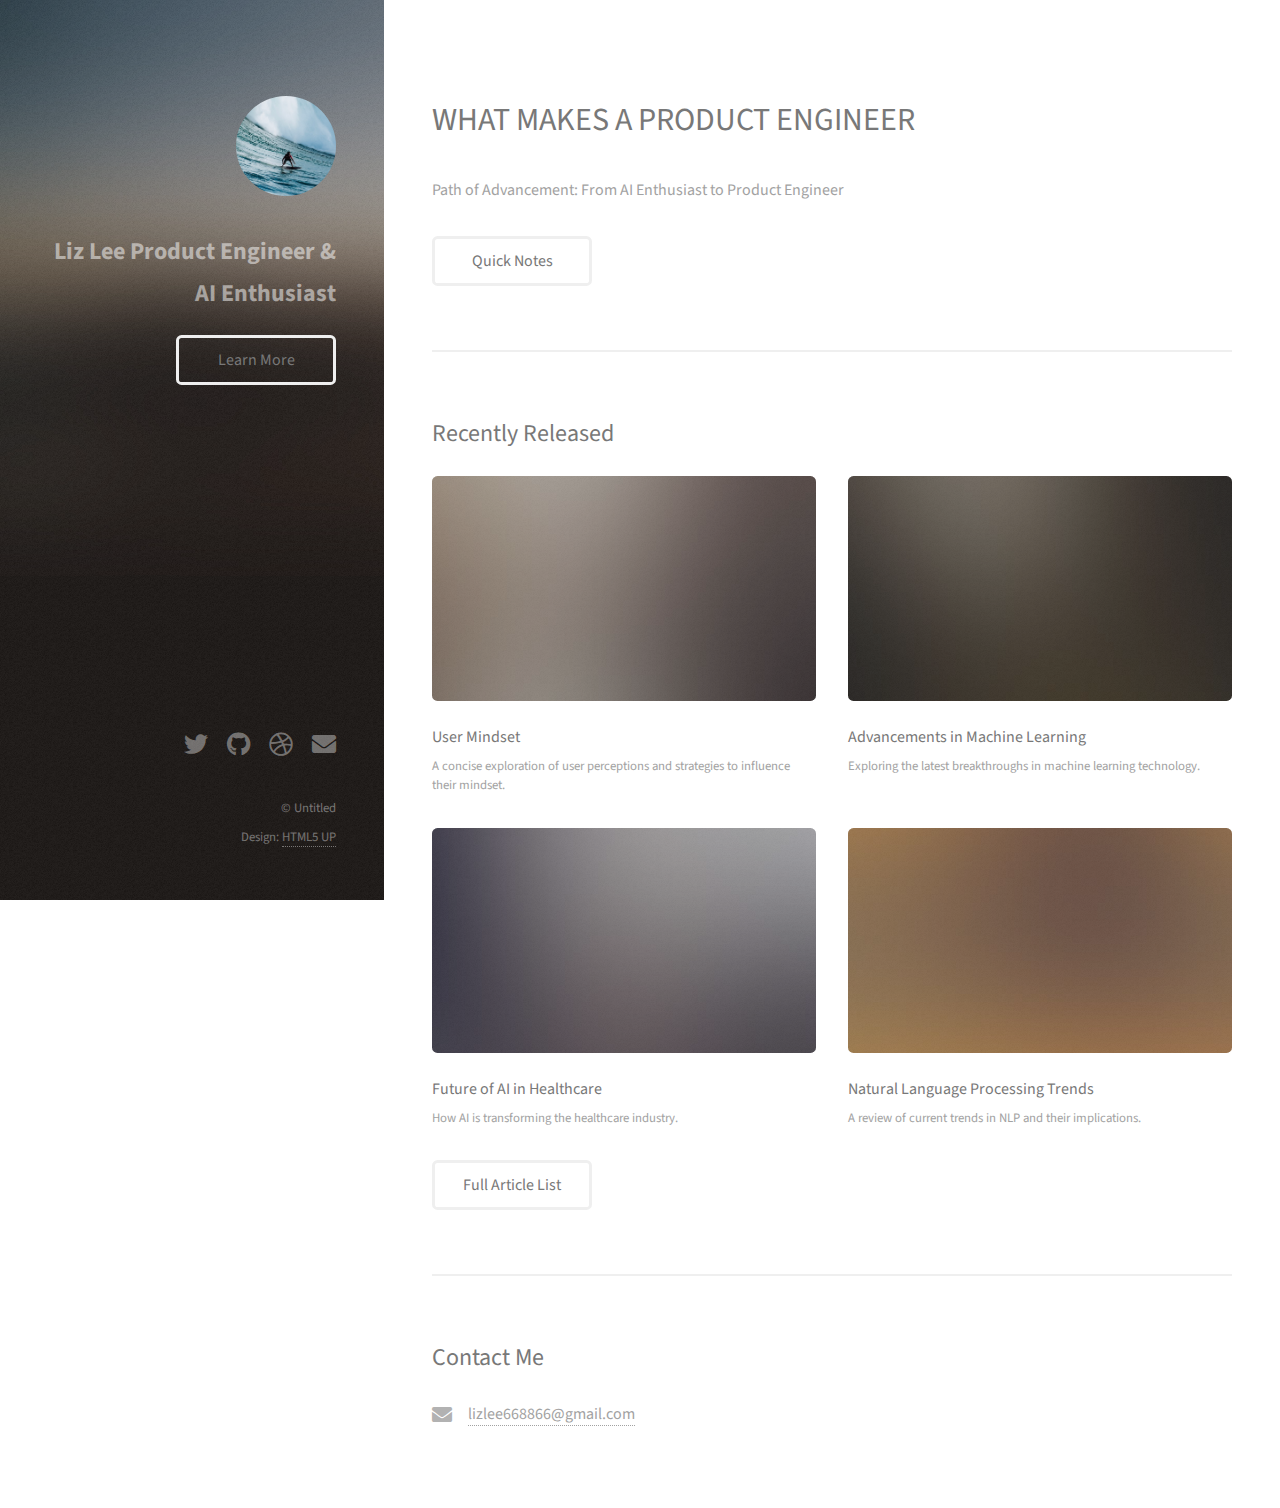
<file: index.html>
<!DOCTYPE HTML>
<!--
	Strata by HTML5 UP
	html5up.net | @ajlkn
	Free for personal and commercial use under the CCA 3.0 license (html5up.net/license)
-->
<html>
	<head>
		<title>Liz Lee - Product Engineer & AI Enthusiast</title>
		<meta charset="utf-8" />
		<meta name="description" content="Liz Lee's personal website showcasing projects, skills, and contact information.">
		<link rel="stylesheet" href="assets/css/main.css" />
	</head>
	
	<body class="is-preload">

		<!-- Header -->
		<header id="header">
			<div class="inner">
				<!-- 上部分：头像和名字 -->
				<div class="profile">
					<a href="#" class="image avatar"><img src="images/selfie.jpg" alt="Liz Lee's Profile Picture" /></a>
					<h1 class="name">
						Liz Lee<br/ >
						Product Engineer & AI Enthusiast<br/ >
					</h1>
				</div>
				<div>
					<a href="learnmore.html" class="button">Learn More</a>
				</div>

			</div>
		</header>
		
		<!-- Main -->
			<div id="main">

				<!-- One -->
					<section id="one">
						<header class="major">
							<h2>WHAT MAKES A PRODUCT ENGINEER<br /></h2>
						</header>
						<p>Path of Advancement: From AI Enthusiast to Product Engineer</p>
						<div>
							<a href="quicknotes.html" class="button">Quick Notes</a>
						</div>	
					</section>

				<!-- Two -->
				<section id="recently-released">
					<h2>Recently Released</h2>
					<div class="row">
						<article class="col-6 col-12-xsmall work-item">
							<a href="articles/article1.html" class="image fit thumb"><img src="images/thumbs/01.jpg" alt="Article 1" /></a>
							<h3>User Mindset</h3>
							<p>A concise exploration of user perceptions and strategies to influence their mindset.</p>
						</article>
						<article class="col-6 col-12-xsmall work-item">
							<a href="articles/article2.html" class="image fit thumb"><img src="images/thumbs/02.jpg" alt="Article 2" /></a>
							<h3>Advancements in Machine Learning</h3>
							<p>Exploring the latest breakthroughs in machine learning technology.</p>
						</article>
						<article class="col-6 col-12-xsmall work-item">
							<a href="articles/article3.html" class="image fit thumb"><img src="images/thumbs/03.jpg" alt="Article 3" /></a>
							<h3>Future of AI in Healthcare</h3>
							<p>How AI is transforming the healthcare industry.</p>
						</article>
						<article class="col-6 col-12-xsmall work-item">
							<a href="articles/article4.html" class="image fit thumb"><img src="images/thumbs/04.jpg" alt="Article 4" /></a>
							<h3>Natural Language Processing Trends</h3>
							<p>A review of current trends in NLP and their implications.</p>
						</article>
					</div>
					<ul class="actions">
						<li><a href="#" class="button">Full Article List</a></li>
					</ul>
				</section>

				<!-- Three -->
					<section id="three">
						<h2>Contact Me</h2>
							<div class="col-4 col-12-small">
								<ul class="labeled-icons">
									<li>
										<h3 class="icon solid fa-envelope"><span class="label">Email</span></h3>
										<a href="#">lizlee668866@gmail.com</a>
									</li>
								</ul>
							</div>
						</div>
					</section>

				<!-- Four -->
				<!--
					<section id="four">
						<h2>Elements</h2>

						<section>
							<h4>Text</h4>
							<p>This is <b>bold</b> and this is <strong>strong</strong>. This is <i>italic</i> and this is <em>emphasized</em>.
							This is <sup>superscript</sup> text and this is <sub>subscript</sub> text.
							This is <u>underlined</u> and this is code: <code>for (;;) { ... }</code>. Finally, <a href="#">this is a link</a>.</p>
							<hr />
							<header>
								<h4>Heading with a Subtitle</h4>
								<p>Lorem ipsum dolor sit amet nullam id egestas urna aliquam</p>
							</header>
							<p>Nunc lacinia ante nunc ac lobortis. Interdum adipiscing gravida odio porttitor sem non mi integer non faucibus ornare mi ut ante amet placerat aliquet. Volutpat eu sed ante lacinia sapien lorem accumsan varius montes viverra nibh in adipiscing blandit tempus accumsan.</p>
							<header>
								<h5>Heading with a Subtitle</h5>
								<p>Lorem ipsum dolor sit amet nullam id egestas urna aliquam</p>
							</header>
							<p>Nunc lacinia ante nunc ac lobortis. Interdum adipiscing gravida odio porttitor sem non mi integer non faucibus ornare mi ut ante amet placerat aliquet. Volutpat eu sed ante lacinia sapien lorem accumsan varius montes viverra nibh in adipiscing blandit tempus accumsan.</p>
							<hr />
							<h2>Heading Level 2</h2>
							<h3>Heading Level 3</h3>
							<h4>Heading Level 4</h4>
							<h5>Heading Level 5</h5>
							<h6>Heading Level 6</h6>
							<hr />
							<h5>Blockquote</h5>
							<blockquote>Fringilla nisl. Donec accumsan interdum nisi, quis tincidunt felis sagittis eget tempus euismod. Vestibulum ante ipsum primis in faucibus vestibulum. Blandit adipiscing eu felis iaculis volutpat ac adipiscing accumsan faucibus. Vestibulum ante ipsum primis in faucibus lorem ipsum dolor sit amet nullam adipiscing eu felis.</blockquote>
							<h5>Preformatted</h5>
							<pre><code>i = 0;

while (!deck.isInOrder()) {
print 'Iteration ' + i;
deck.shuffle();
i++;
}

print 'It took ' + i + ' iterations to sort the deck.';</code></pre>
						</section>

						<section>
							<h4>Lists</h4>
							<div class="row">
								<div class="col-6 col-12-xsmall">
									<h5>Unordered</h5>
									<ul>
										<li>Dolor pulvinar etiam magna etiam.</li>
										<li>Sagittis adipiscing lorem eleifend.</li>
										<li>Felis enim feugiat dolore viverra.</li>
									</ul>
									<h5>Alternate</h5>
									<ul class="alt">
										<li>Dolor pulvinar etiam magna etiam.</li>
										<li>Sagittis adipiscing lorem eleifend.</li>
										<li>Felis enim feugiat dolore viverra.</li>
									</ul>
								</div>
								<div class="col-6 col-12-xsmall">
									<h5>Ordered</h5>
									<ol>
										<li>Dolor pulvinar etiam magna etiam.</li>
										<li>Etiam vel felis at lorem sed viverra.</li>
										<li>Felis enim feugiat dolore viverra.</li>
										<li>Dolor pulvinar etiam magna etiam.</li>
										<li>Etiam vel felis at lorem sed viverra.</li>
										<li>Felis enim feugiat dolore viverra.</li>
									</ol>
									<h5>Icons</h5>
									<ul class="icons">
										<li><a href="#" class="icon brands fa-twitter"><span class="label">Twitter</span></a></li>
										<li><a href="#" class="icon brands fa-facebook-f"><span class="label">Facebook</span></a></li>
										<li><a href="#" class="icon brands fa-instagram"><span class="label">Instagram</span></a></li>
										<li><a href="#" class="icon brands fa-github"><span class="label">Github</span></a></li>
										<li><a href="#" class="icon brands fa-dribbble"><span class="label">Dribbble</span></a></li>
										<li><a href="#" class="icon brands fa-tumblr"><span class="label">Tumblr</span></a></li>
									</ul>
								</div>
							</div>
							<h5>Actions</h5>
							<ul class="actions">
								<li><a href="#" class="button primary">Default</a></li>
								<li><a href="#" class="button">Default</a></li>
							</ul>
							<ul class="actions small">
								<li><a href="#" class="button primary small">Small</a></li>
								<li><a href="#" class="button small">Small</a></li>
							</ul>
							<div class="row">
								<div class="col-6 col-12-small">
									<ul class="actions stacked">
										<li><a href="#" class="button primary">Default</a></li>
										<li><a href="#" class="button">Default</a></li>
									</ul>
								</div>
								<div class="col-6 col-12-small">
									<ul class="actions stacked">
										<li><a href="#" class="button primary small">Small</a></li>
										<li><a href="#" class="button small">Small</a></li>
									</ul>
								</div>
								<div class="col-6 col-12-small">
									<ul class="actions stacked">
										<li><a href="#" class="button primary fit">Default</a></li>
										<li><a href="#" class="button fit">Default</a></li>
									</ul>
								</div>
								<div class="col-6 col-12-small">
									<ul class="actions stacked">
										<li><a href="#" class="button primary small fit">Small</a></li>
										<li><a href="#" class="button small fit">Small</a></li>
									</ul>
								</div>
							</div>
						</section>

						<section>
							<h4>Table</h4>
							<h5>Default</h5>
							<div class="table-wrapper">
								<table>
									<thead>
										<tr>
											<th>Name</th>
											<th>Description</th>
											<th>Price</th>
										</tr>
									</thead>
									<tbody>
										<tr>
											<td>Item One</td>
											<td>Ante turpis integer aliquet porttitor.</td>
											<td>29.99</td>
										</tr>
										<tr>
											<td>Item Two</td>
											<td>Vis ac commodo adipiscing arcu aliquet.</td>
											<td>19.99</td>
										</tr>
										<tr>
											<td>Item Three</td>
											<td> Morbi faucibus arcu accumsan lorem.</td>
											<td>29.99</td>
										</tr>
										<tr>
											<td>Item Four</td>
											<td>Vitae integer tempus condimentum.</td>
											<td>19.99</td>
										</tr>
										<tr>
											<td>Item Five</td>
											<td>Ante turpis integer aliquet porttitor.</td>
											<td>29.99</td>
										</tr>
									</tbody>
									<tfoot>
										<tr>
											<td colspan="2"></td>
											<td>100.00</td>
										</tr>
									</tfoot>
								</table>
							</div>

							<h5>Alternate</h5>
							<div class="table-wrapper">
								<table class="alt">
									<thead>
										<tr>
											<th>Name</th>
											<th>Description</th>
											<th>Price</th>
										</tr>
									</thead>
									<tbody>
										<tr>
											<td>Item One</td>
											<td>Ante turpis integer aliquet porttitor.</td>
											<td>29.99</td>
										</tr>
										<tr>
											<td>Item Two</td>
											<td>Vis ac commodo adipiscing arcu aliquet.</td>
											<td>19.99</td>
										</tr>
										<tr>
											<td>Item Three</td>
											<td> Morbi faucibus arcu accumsan lorem.</td>
											<td>29.99</td>
										</tr>
										<tr>
											<td>Item Four</td>
											<td>Vitae integer tempus condimentum.</td>
											<td>19.99</td>
										</tr>
										<tr>
											<td>Item Five</td>
											<td>Ante turpis integer aliquet porttitor.</td>
											<td>29.99</td>
										</tr>
									</tbody>
									<tfoot>
										<tr>
											<td colspan="2"></td>
											<td>100.00</td>
										</tr>
									</tfoot>
								</table>
							</div>
						</section>

						<section>
							<h4>Buttons</h4>
							<ul class="actions">
								<li><a href="#" class="button primary">Primary</a></li>
								<li><a href="#" class="button">Default</a></li>
							</ul>
							<ul class="actions">
								<li><a href="#" class="button large">Large</a></li>
								<li><a href="#" class="button">Default</a></li>
								<li><a href="#" class="button small">Small</a></li>
							</ul>
							<ul class="actions fit">
								<li><a href="#" class="button primary fit">Fit</a></li>
								<li><a href="#" class="button fit">Fit</a></li>
							</ul>
							<ul class="actions fit small">
								<li><a href="#" class="button primary fit small">Fit + Small</a></li>
								<li><a href="#" class="button fit small">Fit + Small</a></li>
							</ul>
							<ul class="actions">
								<li><a href="#" class="button primary icon solid fa-download">Icon</a></li>
								<li><a href="#" class="button icon solid fa-download">Icon</a></li>
							</ul>
							<ul class="actions">
								<li><span class="button primary disabled">Primary</span></li>
								<li><span class="button disabled">Default</span></li>
							</ul>
						</section>

						<section>
							<h4>Form</h4>
							<form method="post" action="#">
								<div class="row gtr-uniform gtr-50">
									<div class="col-6 col-12-xsmall">
										<input type="text" name="demo-name" id="demo-name" value="" placeholder="Name" />
									</div>
									<div class="col-6 col-12-xsmall">
										<input type="email" name="demo-email" id="demo-email" value="" placeholder="Email" />
									</div>
									<div class="col-12">
										<select name="demo-category" id="demo-category">
											<option value="">- Category -</option>
											<option value="1">Manufacturing</option>
											<option value="1">Shipping</option>
											<option value="1">Administration</option>
											<option value="1">Human Resources</option>
										</select>
									</div>
									<div class="col-4 col-12-small">
										<input type="radio" id="demo-priority-low" name="demo-priority" checked>
										<label for="demo-priority-low">Low Priority</label>
									</div>
									<div class="col-4 col-12-small">
										<input type="radio" id="demo-priority-normal" name="demo-priority">
										<label for="demo-priority-normal">Normal Priority</label>
									</div>
									<div class="col-4 col-12-small">
										<input type="radio" id="demo-priority-high" name="demo-priority">
										<label for="demo-priority-high">High Priority</label>
									</div>
									<div class="col-6 col-12-small">
										<input type="checkbox" id="demo-copy" name="demo-copy">
										<label for="demo-copy">Email me a copy of this message</label>
									</div>
									<div class="col-6 col-12-small">
										<input type="checkbox" id="demo-human" name="demo-human" checked>
										<label for="demo-human">I am a human and not a robot</label>
									</div>
									<div class="col-12">
										<textarea name="demo-message" id="demo-message" placeholder="Enter your message" rows="6"></textarea>
									</div>
									<div class="col-12">
										<ul class="actions">
											<li><input type="submit" value="Send Message" class="primary" /></li>
											<li><input type="reset" value="Reset" /></li>
										</ul>
									</div>
								</div>
							</form>
						</section>

						<section>
							<h4>Image</h4>
							<h5>Fit</h5>
							<div class="box alt">
								<div class="row gtr-50 gtr-uniform">
									<div class="col-12"><span class="image fit"><img src="images/fulls/05.jpg" alt="" /></span></div>
									<div class="col-4"><span class="image fit"><img src="images/thumbs/01.jpg" alt="" /></span></div>
									<div class="col-4"><span class="image fit"><img src="images/thumbs/02.jpg" alt="" /></span></div>
									<div class="col-4"><span class="image fit"><img src="images/thumbs/03.jpg" alt="" /></span></div>
									<div class="col-4"><span class="image fit"><img src="images/thumbs/04.jpg" alt="" /></span></div>
									<div class="col-4"><span class="image fit"><img src="images/thumbs/05.jpg" alt="" /></span></div>
									<div class="col-4"><span class="image fit"><img src="images/thumbs/06.jpg" alt="" /></span></div>
									<div class="col-4"><span class="image fit"><img src="images/thumbs/03.jpg" alt="" /></span></div>
									<div class="col-4"><span class="image fit"><img src="images/thumbs/02.jpg" alt="" /></span></div>
									<div class="col-4"><span class="image fit"><img src="images/thumbs/01.jpg" alt="" /></span></div>
								</div>
							</div>
							<h5>Left &amp; Right</h5>
							<p><span class="image left"><img src="images/avatar.jpg" alt="" /></span>Fringilla nisl. Donec accumsan interdum nisi, quis tincidunt felis sagittis eget. tempus euismod. Vestibulum ante ipsum primis in faucibus vestibulum. Blandit adipiscing eu felis iaculis volutpat ac adipiscing accumsan eu faucibus. Integer ac pellentesque praesent tincidunt felis sagittis eget. tempus euismod. Vestibulum ante ipsum primis in faucibus vestibulum. Blandit adipiscing eu felis iaculis volutpat ac adipiscing accumsan eu faucibus. Integer ac pellentesque praesent. Donec accumsan interdum nisi, quis tincidunt felis sagittis eget. tempus euismod. Vestibulum ante ipsum primis in faucibus vestibulum. Blandit adipiscing eu felis iaculis volutpat ac adipiscing accumsan eu faucibus. Integer ac pellentesque praesent tincidunt felis sagittis eget. tempus euismod. Vestibulum ante ipsum primis in faucibus vestibulum. Blandit adipiscing eu felis iaculis volutpat ac adipiscing accumsan eu faucibus. Integer ac pellentesque praesent.</p>
							<p><span class="image right"><img src="images/avatar.jpg" alt="" /></span>Fringilla nisl. Donec accumsan interdum nisi, quis tincidunt felis sagittis eget. tempus euismod. Vestibulum ante ipsum primis in faucibus vestibulum. Blandit adipiscing eu felis iaculis volutpat ac adipiscing accumsan eu faucibus. Integer ac pellentesque praesent tincidunt felis sagittis eget. tempus euismod. Vestibulum ante ipsum primis in faucibus vestibulum. Blandit adipiscing eu felis iaculis volutpat ac adipiscing accumsan eu faucibus. Integer ac pellentesque praesent. Donec accumsan interdum nisi, quis tincidunt felis sagittis eget. tempus euismod. Vestibulum ante ipsum primis in faucibus vestibulum. Blandit adipiscing eu felis iaculis volutpat ac adipiscing accumsan eu faucibus. Integer ac pellentesque praesent tincidunt felis sagittis eget. tempus euismod. Vestibulum ante ipsum primis in faucibus vestibulum. Blandit adipiscing eu felis iaculis volutpat ac adipiscing accumsan eu faucibus. Integer ac pellentesque praesent.</p>
						</section>

					</section>
				-->

			</div>

		<!-- Footer -->
			<footer id="footer">
				<div class="inner">
					<ul class="icons">
						<li><a href="#" class="icon brands fa-twitter"><span class="label">Twitter</span></a></li>
						<li><a href="#" class="icon brands fa-github"><span class="label">Github</span></a></li>
						<li><a href="#" class="icon brands fa-dribbble"><span class="label">Dribbble</span></a></li>
						<li><a href="#" class="icon solid fa-envelope"><span class="label">Email</span></a></li>
					</ul>
					<ul class="copyright">
						<li>&copy; Untitled</li><li>Design: <a href="http://html5up.net">HTML5 UP</a></li>
					</ul>
				</div>
			</footer>

		<!-- Scripts -->
			<script src="assets/js/jquery.min.js"></script>
			<script src="assets/js/jquery.poptrox.min.js"></script>
			<script src="assets/js/browser.min.js"></script>
			<script src="assets/js/breakpoints.min.js"></script>
			<script src="assets/js/util.js"></script>
			<script src="assets/js/main.js"></script>

	</body>
</html>
</file>
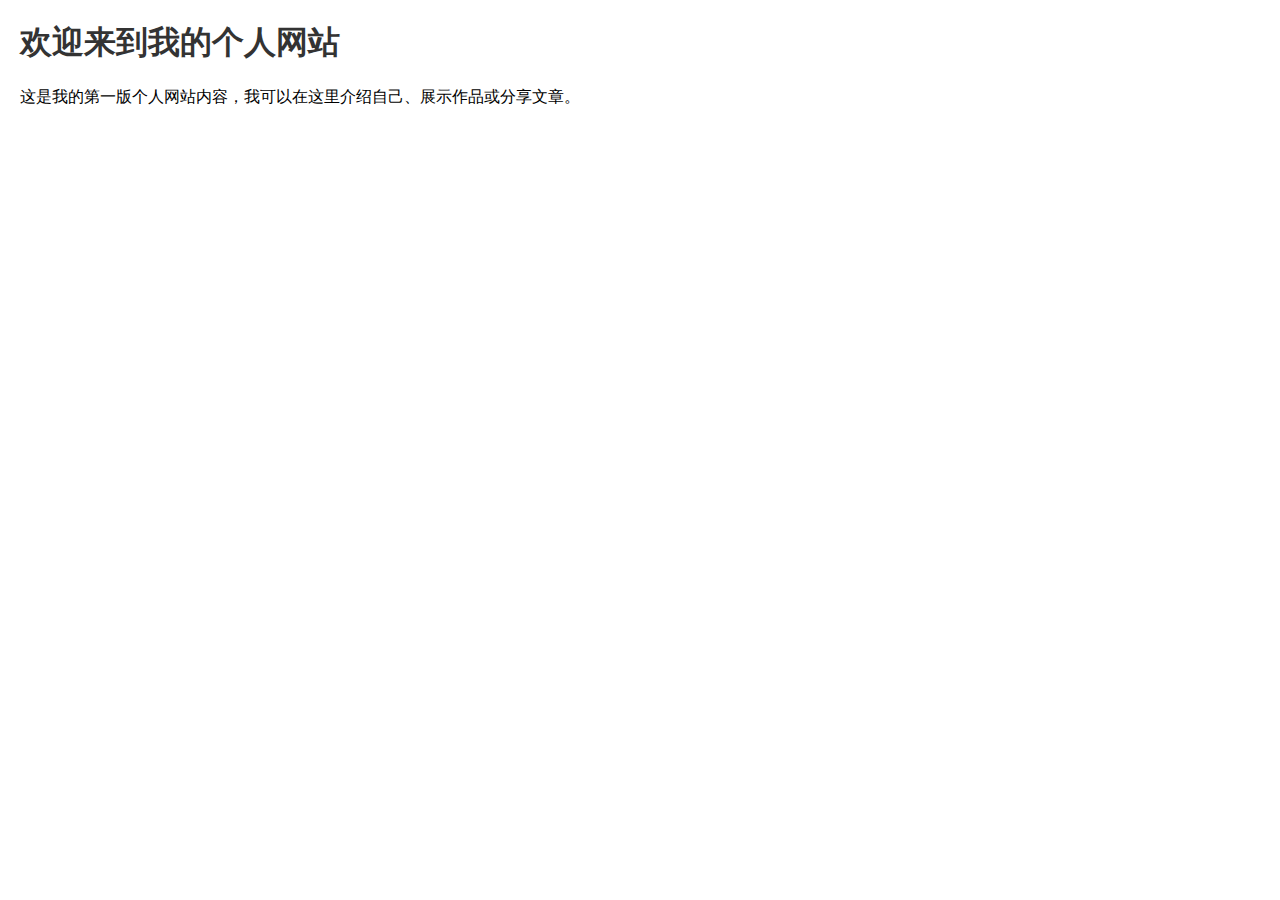
<file: intex.html>
<!DOCTYPE html>
<html>
<head>
  <meta charset="UTF-8">
  <meta name="viewport" content="width=device-width, initial-scale=1.0">
  <title>我的个人网站</title>
  <style>
    body { font-family: Arial, sans-serif; margin: 20px; }
    h1 { color: #333; }
  </style>
</head>
<body>
  <h1>欢迎来到我的个人网站</h1>
  <p>这是我的第一版个人网站内容，我可以在这里介绍自己、展示作品或分享文章。</p>
</body>
</html>
</file>
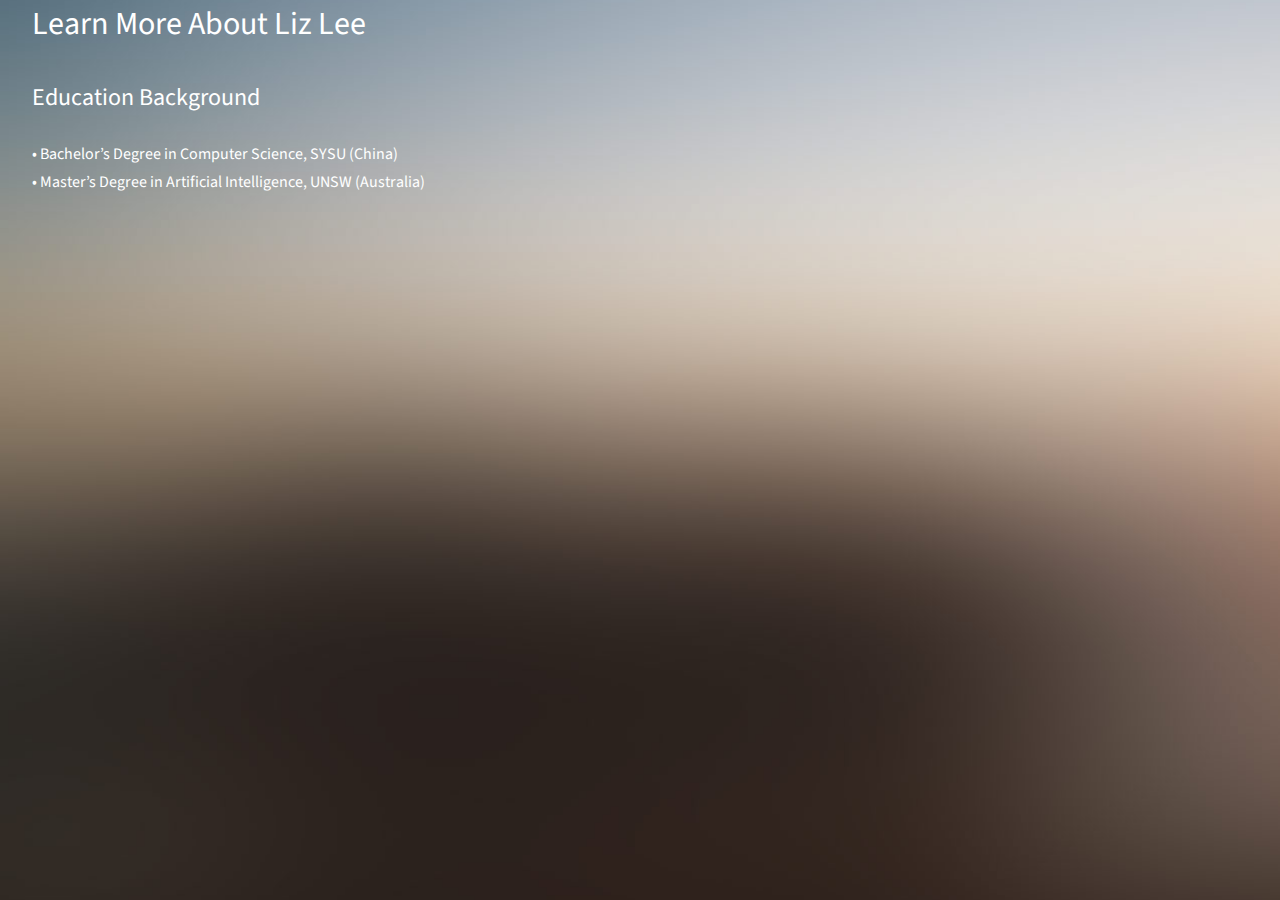
<file: learnmore.html>
<!DOCTYPE HTML>
<html>
<head>
    <title>Learn More - Liz Lee</title>
    <meta charset="utf-8" />
    <meta name="viewport" content="width=device-width, initial-scale=1, user-scalable=no" />
    <link rel="stylesheet" href="assets/css/main.css" />
</head>
<body style="background: url('images/bg.jpg') no-repeat center center fixed; background-size: cover; color: white;">
    <div class="container">
        <h1 style="color: white;">Learn More About Liz Lee</h1>
        <section>
            <h2 style="color: white;">Education Background</h2>
            <div class="details">
                <span>&#8226; Bachelor’s Degree in Computer Science, SYSU (China)</span><br />
                <span>&#8226; Master’s Degree in Artificial Intelligence, UNSW (Australia)</span>
            </div>
        </section>
    </div>
</body>
</html>
</file>
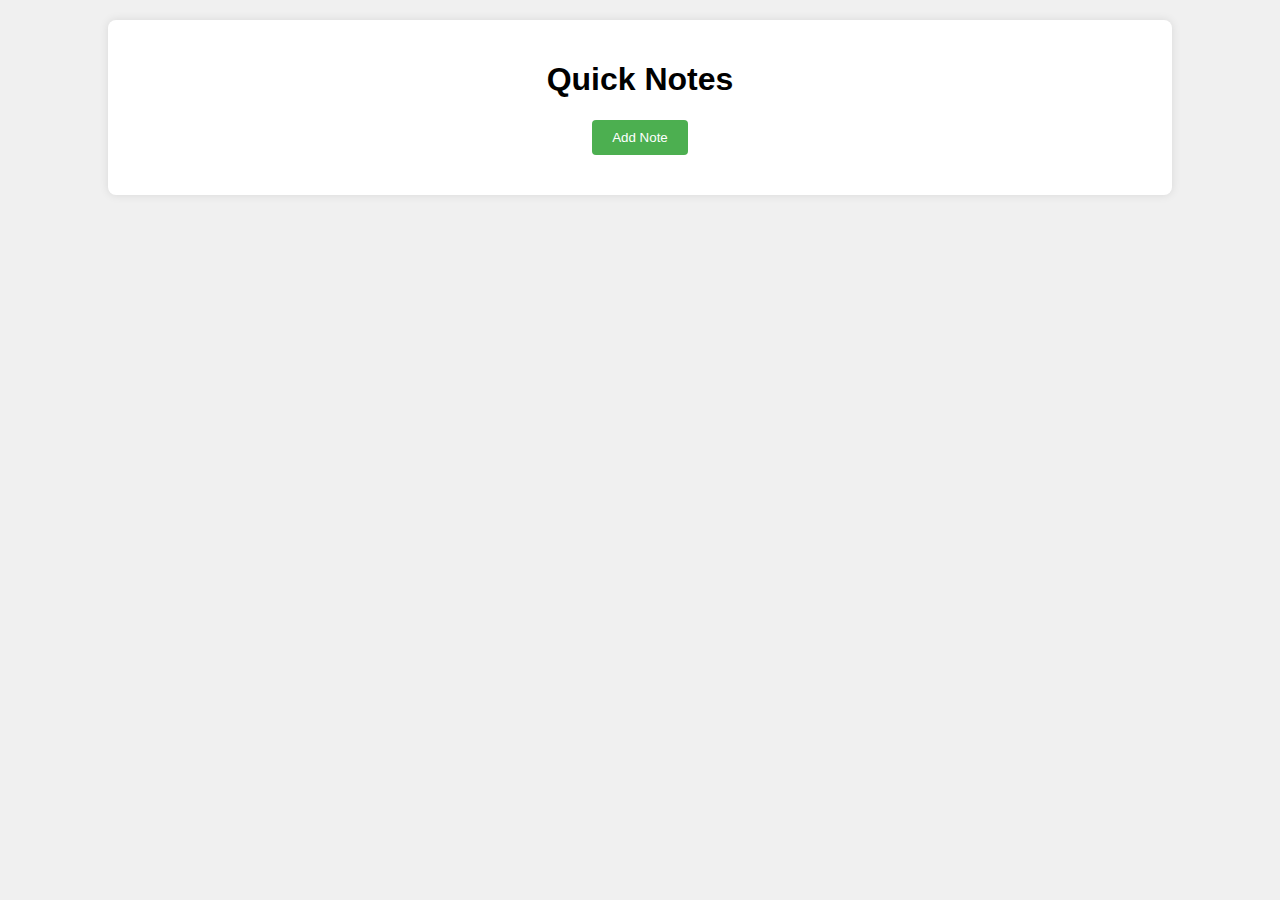
<file: quicknotes.html>
<!DOCTYPE html>
<html lang="en">
<head>
    <meta charset="UTF-8">
    <meta name="viewport" content="width=device-width, initial-scale=1.0">
    <title>Quick Notes</title>
    <link rel="stylesheet" href="assets/css/notes.css">
</head>
<body>
    <div class="container">
        <h1>Quick Notes</h1>
        <button id="addNoteBtn" class="add-note-btn">Add Note</button>

        <div id="notesList" class="notes-list">
            <!-- Notes will be displayed here dynamically -->
        </div>
    </div>

    <!-- Add Note Modal -->
    <div id="modal" class="modal">
        <div class="modal-content">
            <h2>Add a Note</h2>
            <textarea id="noteContent" placeholder="Enter your note..."></textarea>
            <button id="saveNoteBtn">Save</button>
            <button id="closeModalBtn">Cancel</button>
        </div>
    </div>

    <script src="script.js"></script>
</body>
</html>
</file>
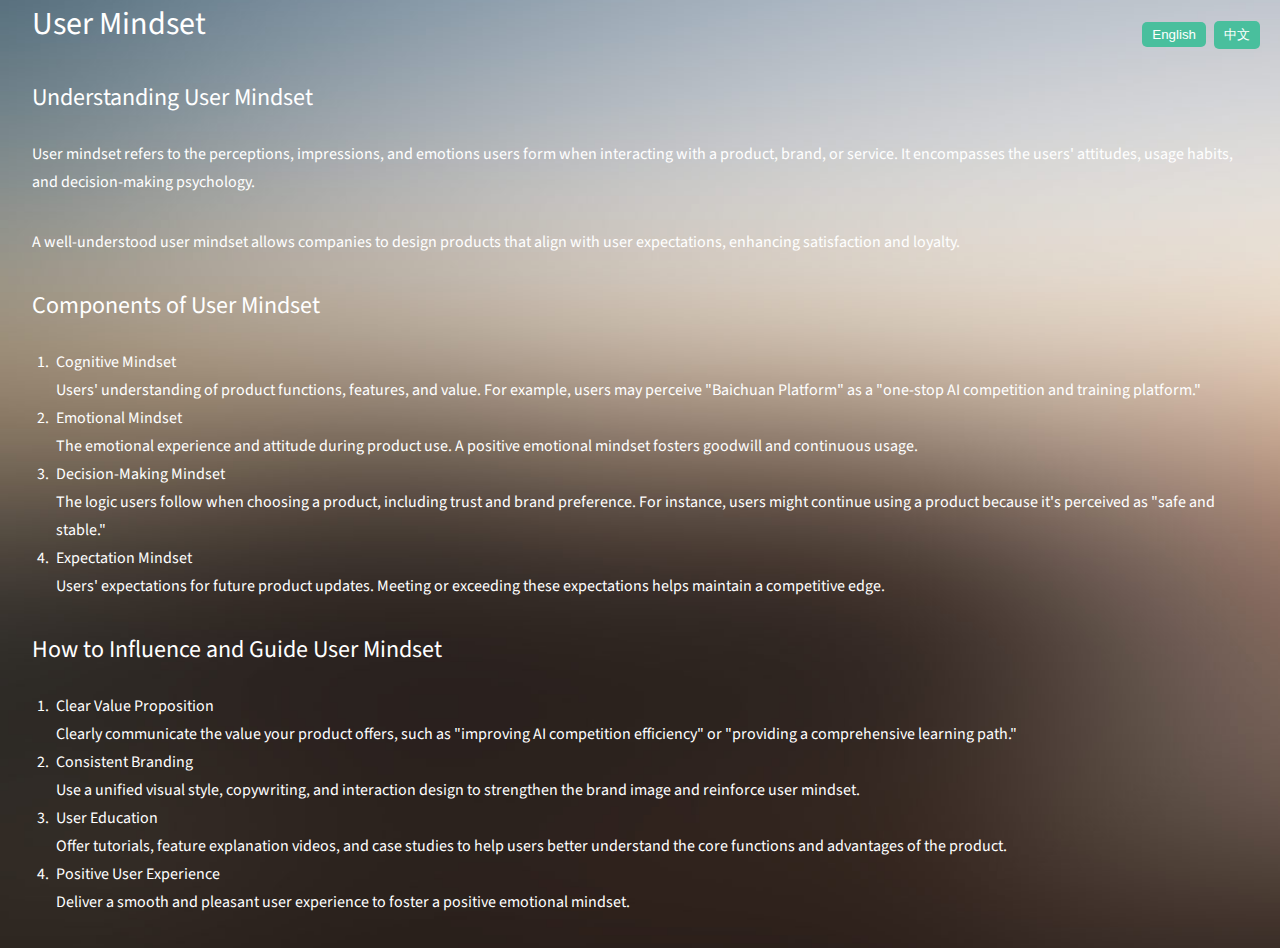
<file: articles/article1.html>
<!DOCTYPE HTML>
<html>
<head>
    <title>Article 1 - User Mindset</title>
    <meta charset="utf-8" />
    <meta name="viewport" content="width=device-width, initial-scale=1, user-scalable=no" />
    <link rel="stylesheet" href="../assets/css/main.css" />
    <style>
        .lang-toggle {
            position: absolute;
            top: 20px;
            right: 20px;
        }
        .lang-toggle button {
            padding: 5px 10px;
            margin-left: 5px;
            border: none;
            background-color: #49bf9d;
            color: #fff;
            cursor: pointer;
            border-radius: 5px;
        }
    </style>
</head>
<body style="background: url('../images/bg.jpg') no-repeat center center fixed; background-size: cover; color: white;">
    <div class="lang-toggle">
        <button id="btn-en">English</button>
        <button id="btn-zh">中文</button>
    </div>

    <div id="content-en">
        <div class="container">
            <h1 style="color: white;">User Mindset</h1>
            <section>
                <h2 style="color: white;">Understanding User Mindset</h2>
                <p>User mindset refers to the perceptions, impressions, and emotions users form when interacting with a product, brand, or service. It encompasses the users' attitudes, usage habits, and decision-making psychology.</p>
                <p>A well-understood user mindset allows companies to design products that align with user expectations, enhancing satisfaction and loyalty.</p>
            </section>
            <section>
                <h2 style="color: white;">Components of User Mindset</h2>
                <ol>
                    <li><strong style="color: white;">Cognitive Mindset</strong><br />
                        Users' understanding of product functions, features, and value. For example, users may perceive "Baichuan Platform" as a "one-stop AI competition and training platform."
                    </li>
                    <li><strong style="color: white;">Emotional Mindset</strong><br />
                        The emotional experience and attitude during product use. A positive emotional mindset fosters goodwill and continuous usage.
                    </li>
                    <li><strong style="color: white;">Decision-Making Mindset</strong><br />
                        The logic users follow when choosing a product, including trust and brand preference. For instance, users might continue using a product because it's perceived as "safe and stable."
                    </li>
                    <li><strong style="color: white;">Expectation Mindset</strong><br />
                        Users' expectations for future product updates. Meeting or exceeding these expectations helps maintain a competitive edge.
                    </li>
                </ol>
            </section>
            <section>
                <h2 style="color: white;">How to Influence and Guide User Mindset</h2>
                <ol>
                    <li><strong style="color: white;">Clear Value Proposition</strong><br />
                        Clearly communicate the value your product offers, such as "improving AI competition efficiency" or "providing a comprehensive learning path."
                    </li>
                    <li><strong style="color: white;">Consistent Branding</strong><br />
                        Use a unified visual style, copywriting, and interaction design to strengthen the brand image and reinforce user mindset.
                    </li>
                    <li><strong style="color: white;">User Education</strong><br />
                        Offer tutorials, feature explanation videos, and case studies to help users better understand the core functions and advantages of the product.
                    </li>
                    <li><strong style="color: white;">Positive User Experience</strong><br />
                        Deliver a smooth and pleasant user experience to foster a positive emotional mindset.
                    </li>
                </ol>
            </section>
        </div>
    </div>

    <div id="content-zh" style="display: none;">
        <div class="container">
            <h1 style="color: white;">用户心智</h1>
            <section>
                <h2 style="color: white;">理解用户心智</h2>
                <p>用户心智是指用户在面对某个产品、品牌或服务时形成的认知、印象和情感。它是用户对产品的感知与理解的总和，包含用户的态度、使用习惯以及潜在的决策心理。</p>
                <p>用户心智不仅影响用户对产品的接受度，还决定了用户在类似产品中的选择倾向。企业通过准确把握用户心智，可以设计更符合用户预期的产品，提升用户的满意度和忠诚度。</p>
            </section>
            <section>
                <h2 style="color: white;">用户心智的构成</h2>
                <ol>
                    <li><strong style="color: white;">认知心智</strong><br />
                        用户对产品功能、特点和价值的理解。例如，用户可能将“百川平台”认知为“一站式AI竞赛和培训平台”。
                    </li>
                    <li><strong style="color: white;">情感心智</strong><br />
                        用户在使用产品过程中的情感体验和态度。积极的情感心智会促进用户对产品的好感和持续使用。
                    </li>
                    <li><strong style="color: white;">决策心智</strong><br />
                        用户在选择产品时的决策逻辑，包括信任感和品牌偏好。例如，用户可能因为“安全稳定”而继续使用某个产品。
                    </li>
                    <li><strong style="color: white;">期待心智</strong><br />
                        用户对未来产品的期望和要求。持续满足或超越用户的期待心智有助于保持市场竞争优势。
                    </li>
                </ol>
            </section>
            <section>
                <h2 style="color: white;">如何影响和引导用户心智</h2>
                <ol>
                    <li><strong style="color: white;">明确价值主张</strong><br />
                        清晰传达产品能为用户带来的价值，例如“提升AI竞赛效率”或“提供全面学习路径”。
                    </li>
                    <li><strong style="color: white;">一致的品牌传达</strong><br />
                        通过统一的视觉风格、文案和交互设计，形成清晰的品牌形象，强化品牌形象并加深用户心智。
                    </li>
                    <li><strong style="color: white;">用户教育</strong><br />
                        提供教程、功能讲解视频和案例，帮助用户更好地理解产品的核心功能和优势。
                    </li>
                    <li><strong style="color: white;">正向用户体验</strong><br />
                        提供流畅、愉快的使用体验，以形成积极的情感心智。
                    </li>
                </ol>
            </section>
        </div>
    </div>

    <script>
        document.getElementById('btn-en').addEventListener('click', function() {
            document.getElementById('content-en').style.display = 'block';
            document.getElementById('content-zh').style.display = 'none';
        });

        document.getElementById('btn-zh').addEventListener('click', function() {
            document.getElementById('content-zh').style.display = 'block';
            document.getElementById('content-en').style.display = 'none';
        });
    </script>
</body>
</html>
</file>
<file: assets/css/notes.css>
/* styles.css */
body {
    font-family: Arial, sans-serif;
    margin: 0;
    padding: 0;
    background-color: #f0f0f0;
}

.container {
    width: 80%;
    margin: 20px auto;
    padding: 20px;
    background-color: white;
    border-radius: 8px;
    box-shadow: 0 0 10px rgba(0, 0, 0, 0.1);
}

h1 {
    text-align: center;
    font-size: 2em;
}

.add-note-btn {
    background-color: #4CAF50;
    color: white;
    padding: 10px 20px;
    border: none;
    border-radius: 4px;
    cursor: pointer;
    display: block;
    margin: 20px auto;
}

.notes-list {
    margin-top: 20px;
}

.note-item {
    background-color: #f9f9f9;
    padding: 15px;
    margin: 10px 0;
    border-radius: 6px;
    display: flex;
    justify-content: space-between;
    align-items: center;
}

.note-actions button {
    margin-left: 10px;
    padding: 5px 10px;
    border: none;
    border-radius: 4px;
    cursor: pointer;
}

.note-actions .edit-btn {
    background-color: #4CAF50;
    color: white;
    border: none;
    border-radius: 4px;
}

.note-actions .delete-btn {
    background-color: #f44336;
    color: white;
    border: none;
    border-radius: 4px;
}

.modal {
    display: none;
    position: fixed;
    top: 0;
    left: 0;
    width: 100%;
    height: 100%;
    background-color: rgba(0, 0, 0, 0.5);
    justify-content: center;
    align-items: center;
}

.modal-content {
    background-color: white;
    padding: 20px;
    border-radius: 8px;
    width: 300px;
    text-align: center;
}

textarea {
    width: 90%;
    height: 100px;
    margin-bottom: 20px;
    padding: 10px;
    border: 1px solid #ddd;
    border-radius: 4px;
}
</file>
<file: assets/css/main.css>
@import url("fontawesome-all.min.css");
@import url("https://fonts.googleapis.com/css?family=Source+Sans+Pro:400,400italic");

/*
	Strata by HTML5 UP
	html5up.net | @ajlkn
	Free for personal and commercial use under the CCA 3.0 license (html5up.net/license)
*/

html, body, div, span, applet, object,
iframe, h1, h2, h3, h4, h5, h6, p, blockquote,
pre, a, abbr, acronym, address, big, cite,
code, del, dfn, em, img, ins, kbd, q, s, samp,
small, strike, strong, sub, sup, tt, var, b,
u, i, center, dl, dt, dd, ol, ul, li, fieldset,
form, label, legend, table, caption, tbody,
tfoot, thead, tr, th, td, article, aside,
canvas, details, embed, figure, figcaption,
footer, header, hgroup, menu, nav, output, ruby,
section, summary, time, mark, audio, video {
	margin: 0;
	padding: 0;
	border: 0;
	font-size: 100%;
	font: inherit;
	vertical-align: baseline;}

article, aside, details, figcaption, figure,
footer, header, hgroup, menu, nav, section {
	display: block;}

body {
	line-height: 1;
}

ol, ul {
	list-style: none;
}

blockquote, q {
	quotes: none;
}

	blockquote:before, blockquote:after, q:before, q:after {
		content: '';
		content: none;
	}

table {
	border-collapse: collapse;
	border-spacing: 0;
}

body {
	-webkit-text-size-adjust: none;
}

mark {
	background-color: transparent;
	color: inherit;
}

input::-moz-focus-inner {
	border: 0;
	padding: 0;
}

input, select, textarea {
	-moz-appearance: none;
	-webkit-appearance: none;
	-ms-appearance: none;
	appearance: none;
}
#header .inner {
    display: flex;
    flex-direction: column;
    align-items: flex-end; /* 上部分内容居右 */
    gap: 20px; /* 上下部分的间距 */
}

#header .profile {
    text-align: right; /* 头像和名字居右 */
}

#header .profile .avatar img {
    width: 100px;
    height: 100px;
    border-radius: 50%;
    object-fit: cover;
    margin-bottom: 10px;
}

#header .profile .name {
    font-size: 1.5em;
    margin: 0;
    font-weight: bold;
}

#header .details {
    text-align: left; /* 个人介绍部分居左 */
    font-size: 1em;
    font-weight: normal;
    align-self: flex-start; /* 让下部分内容靠左 */
}



/* Basic */

	html {
		box-sizing: border-box;
	}

	*, *:before, *:after {
		box-sizing: inherit;
	}

	body {
		background: #fff;
	}

		body.is-preload *, body.is-preload *:before, body.is-preload *:after {
			-moz-animation: none !important;
			-webkit-animation: none !important;
			-ms-animation: none !important;
			animation: none !important;
			-moz-transition: none !important;
			-webkit-transition: none !important;
			-ms-transition: none !important;
			transition: none !important;
		}

	body, input, select, textarea {
		color: #a2a2a2;
		font-family: "Source Sans Pro", Helvetica, sans-serif;
		font-size: 16pt;
		font-weight: 400;
		line-height: 1.75em;
	}

	a {
		-moz-transition: color 0.2s ease-in-out, border-color 0.2s ease-in-out;
		-webkit-transition: color 0.2s ease-in-out, border-color 0.2s ease-in-out;
		-ms-transition: color 0.2s ease-in-out, border-color 0.2s ease-in-out;
		transition: color 0.2s ease-in-out, border-color 0.2s ease-in-out;
		border-bottom: dotted 1px;
		color: #49bf9d;
		text-decoration: none;
	}

		a:hover {
			border-bottom-color: transparent;
			color: #49bf9d !important;
			text-decoration: none;
		}

	strong, b {
		color: #787878;
		font-weight: 400;
	}

	em, i {
		font-style: italic;
	}

	p {
		margin: 0 0 2em 0;
	}

	h1, h2, h3, h4, h5, h6 {
		color: #787878;
		font-weight: 400;
		line-height: 1em;
		margin: 0 0 1em 0;
	}

		h1 a, h2 a, h3 a, h4 a, h5 a, h6 a {
			color: inherit;
			text-decoration: none;
		}

	h1 {
		font-size: 2em;
		line-height: 1.5em;
	}

	h2 {
		font-size: 1.5em;
		line-height: 1.5em;
	}

	h3 {
		font-size: 1.25em;
		line-height: 1.5em;
	}

	h4 {
		font-size: 1.1em;
		line-height: 1.5em;
	}

	h5 {
		font-size: 0.9em;
		line-height: 1.5em;
	}

	h6 {
		font-size: 0.7em;
		line-height: 1.5em;
	}

	sub {
		font-size: 0.8em;
		position: relative;
		top: 0.5em;
	}

	sup {
		font-size: 0.8em;
		position: relative;
		top: -0.5em;
	}

	hr {
		border: 0;
		border-bottom: solid 2px #efefef;
		margin: 2em 0;
	}

		hr.major {
			margin: 3em 0;
		}

	blockquote {
		border-left: solid 6px #efefef;
		font-style: italic;
		margin: 0 0 2em 0;
		padding: 0.5em 0 0.5em 1.5em;
	}

	code {
		background: #f7f7f7;
		border-radius: 0.35em;
		border: solid 2px #efefef;
		font-family: "Courier New", monospace;
		font-size: 0.9em;
		margin: 0 0.25em;
		padding: 0.25em 0.65em;
	}

	pre {
		-webkit-overflow-scrolling: touch;
		font-family: "Courier New", monospace;
		font-size: 0.9em;
		margin: 0 0 2em 0;
	}

		pre code {
			display: block;
			line-height: 1.75em;
			padding: 1em 1.5em;
			overflow-x: auto;
		}

	.align-left {
		text-align: left;
	}

	.align-center {
		text-align: center;
	}

	.align-right {
		text-align: right;
	}

/* Container */

	.container {
		margin: 0 auto;
		max-width: calc(100% - 4em);
		width: 100%;
	}

		.container.xsmall {
			width: 25%;
		}

		.container.small {
			width: 50%;
		}

		.container.medium {
			width: 75%;
		}

		.container.large {
			width: 125%;
		}

		.container.xlarge {
			width: 150%;
		}

		.container.max {
			width: 100%;
		}

		@media screen and (max-width: 980px) {

			.container {
				width: 100% !important;
				max-width: 100% !important;
			}

		}

		@media screen and (max-width: 480px) {

			.container {
				max-width: calc(100% - 3em);
			}

		}

/* Row */

	.row {
		display: flex;
		flex-wrap: wrap;
		box-sizing: border-box;
		align-items: stretch;
	}

		.row > * {
			box-sizing: border-box;
		}

		.row.gtr-uniform > * > :last-child {
			margin-bottom: 0;
		}

		.row.aln-left {
			justify-content: flex-start;
		}

		.row.aln-center {
			justify-content: center;
		}

		.row.aln-right {
			justify-content: flex-end;
		}

		.row.aln-top {
			align-items: flex-start;
		}

		.row.aln-middle {
			align-items: center;
		}

		.row.aln-bottom {
			align-items: flex-end;
		}

		.row > .imp {
			order: -1;
		}

		.row > .col-1 {
			width: 8.33333%;
		}

		.row > .off-1 {
			margin-left: 8.33333%;
		}

		.row > .col-2 {
			width: 16.66667%;
		}

		.row > .off-2 {
			margin-left: 16.66667%;
		}

		.row > .col-3 {
			width: 25%;
		}

		.row > .off-3 {
			margin-left: 25%;
		}

		.row > .col-4 {
			width: 33.33333%;
		}

		.row > .off-4 {
			margin-left: 33.33333%;
		}

		.row > .col-5 {
			width: 41.66667%;
		}

		.row > .off-5 {
			margin-left: 41.66667%;
		}

		.row > .col-6 {
			width: 50%;
		}

		.row > .off-6 {
			margin-left: 50%;
		}

		.row > .col-7 {
			width: 58.33333%;
		}

		.row > .off-7 {
			margin-left: 58.33333%;
		}

		.row > .col-8 {
			width: 66.66667%;
		}

		.row > .off-8 {
			margin-left: 66.66667%;
		}

		.row > .col-9 {
			width: 75%;
		}

		.row > .off-9 {
			margin-left: 75%;
		}

		.row > .col-10 {
			width: 83.33333%;
		}

		.row > .off-10 {
			margin-left: 83.33333%;
		}

		.row > .col-11 {
			width: 91.66667%;
		}

		.row > .off-11 {
			margin-left: 91.66667%;
		}

		.row > .col-12 {
			width: 100%;
		}

		.row > .off-12 {
			margin-left: 100%;
		}

		.row.gtr-0 {
			margin-top: 0;
			margin-left: 0em;
		}

			.row.gtr-0 > * {
				padding: 0 0 0 0em;
			}

			.row.gtr-0.gtr-uniform {
				margin-top: 0em;
			}

				.row.gtr-0.gtr-uniform > * {
					padding-top: 0em;
				}

		.row.gtr-25 {
			margin-top: 0;
			margin-left: -0.625em;
		}

			.row.gtr-25 > * {
				padding: 0 0 0 0.625em;
			}

			.row.gtr-25.gtr-uniform {
				margin-top: -0.625em;
			}

				.row.gtr-25.gtr-uniform > * {
					padding-top: 0.625em;
				}

		.row.gtr-50 {
			margin-top: 0;
			margin-left: -1.25em;
		}

			.row.gtr-50 > * {
				padding: 0 0 0 1.25em;
			}

			.row.gtr-50.gtr-uniform {
				margin-top: -1.25em;
			}

				.row.gtr-50.gtr-uniform > * {
					padding-top: 1.25em;
				}

		.row {
			margin-top: 0;
			margin-left: -2.5em;
		}

			.row > * {
				padding: 0 0 0 2.5em;
			}

			.row.gtr-uniform {
				margin-top: -2.5em;
			}

				.row.gtr-uniform > * {
					padding-top: 2.5em;
				}

		.row.gtr-150 {
			margin-top: 0;
			margin-left: -3.75em;
		}

			.row.gtr-150 > * {
				padding: 0 0 0 3.75em;
			}

			.row.gtr-150.gtr-uniform {
				margin-top: -3.75em;
			}

				.row.gtr-150.gtr-uniform > * {
					padding-top: 3.75em;
				}

		.row.gtr-200 {
			margin-top: 0;
			margin-left: -5em;
		}

			.row.gtr-200 > * {
				padding: 0 0 0 5em;
			}

			.row.gtr-200.gtr-uniform {
				margin-top: -5em;
			}

				.row.gtr-200.gtr-uniform > * {
					padding-top: 5em;
				}

		@media screen and (max-width: 1800px) {

			.row {
				display: flex;
				flex-wrap: wrap;
				box-sizing: border-box;
				align-items: stretch;
			}

				.row > * {
					box-sizing: border-box;
				}

				.row.gtr-uniform > * > :last-child {
					margin-bottom: 0;
				}

				.row.aln-left {
					justify-content: flex-start;
				}

				.row.aln-center {
					justify-content: center;
				}

				.row.aln-right {
					justify-content: flex-end;
				}

				.row.aln-top {
					align-items: flex-start;
				}

				.row.aln-middle {
					align-items: center;
				}

				.row.aln-bottom {
					align-items: flex-end;
				}

				.row > .imp-xlarge {
					order: -1;
				}

				.row > .col-1-xlarge {
					width: 8.33333%;
				}

				.row > .off-1-xlarge {
					margin-left: 8.33333%;
				}

				.row > .col-2-xlarge {
					width: 16.66667%;
				}

				.row > .off-2-xlarge {
					margin-left: 16.66667%;
				}

				.row > .col-3-xlarge {
					width: 25%;
				}

				.row > .off-3-xlarge {
					margin-left: 25%;
				}

				.row > .col-4-xlarge {
					width: 33.33333%;
				}

				.row > .off-4-xlarge {
					margin-left: 33.33333%;
				}

				.row > .col-5-xlarge {
					width: 41.66667%;
				}

				.row > .off-5-xlarge {
					margin-left: 41.66667%;
				}

				.row > .col-6-xlarge {
					width: 50%;
				}

				.row > .off-6-xlarge {
					margin-left: 50%;
				}

				.row > .col-7-xlarge {
					width: 58.33333%;
				}

				.row > .off-7-xlarge {
					margin-left: 58.33333%;
				}

				.row > .col-8-xlarge {
					width: 66.66667%;
				}

				.row > .off-8-xlarge {
					margin-left: 66.66667%;
				}

				.row > .col-9-xlarge {
					width: 75%;
				}

				.row > .off-9-xlarge {
					margin-left: 75%;
				}

				.row > .col-10-xlarge {
					width: 83.33333%;
				}

				.row > .off-10-xlarge {
					margin-left: 83.33333%;
				}

				.row > .col-11-xlarge {
					width: 91.66667%;
				}

				.row > .off-11-xlarge {
					margin-left: 91.66667%;
				}

				.row > .col-12-xlarge {
					width: 100%;
				}

				.row > .off-12-xlarge {
					margin-left: 100%;
				}

				.row.gtr-0 {
					margin-top: 0;
					margin-left: 0em;
				}

					.row.gtr-0 > * {
						padding: 0 0 0 0em;
					}

					.row.gtr-0.gtr-uniform {
						margin-top: 0em;
					}

						.row.gtr-0.gtr-uniform > * {
							padding-top: 0em;
						}

				.row.gtr-25 {
					margin-top: 0;
					margin-left: -0.625em;
				}

					.row.gtr-25 > * {
						padding: 0 0 0 0.625em;
					}

					.row.gtr-25.gtr-uniform {
						margin-top: -0.625em;
					}

						.row.gtr-25.gtr-uniform > * {
							padding-top: 0.625em;
						}

				.row.gtr-50 {
					margin-top: 0;
					margin-left: -1.25em;
				}

					.row.gtr-50 > * {
						padding: 0 0 0 1.25em;
					}

					.row.gtr-50.gtr-uniform {
						margin-top: -1.25em;
					}

						.row.gtr-50.gtr-uniform > * {
							padding-top: 1.25em;
						}

				.row {
					margin-top: 0;
					margin-left: -2.5em;
				}

					.row > * {
						padding: 0 0 0 2.5em;
					}

					.row.gtr-uniform {
						margin-top: -2.5em;
					}

						.row.gtr-uniform > * {
							padding-top: 2.5em;
						}

				.row.gtr-150 {
					margin-top: 0;
					margin-left: -3.75em;
				}

					.row.gtr-150 > * {
						padding: 0 0 0 3.75em;
					}

					.row.gtr-150.gtr-uniform {
						margin-top: -3.75em;
					}

						.row.gtr-150.gtr-uniform > * {
							padding-top: 3.75em;
						}

				.row.gtr-200 {
					margin-top: 0;
					margin-left: -5em;
				}

					.row.gtr-200 > * {
						padding: 0 0 0 5em;
					}

					.row.gtr-200.gtr-uniform {
						margin-top: -5em;
					}

						.row.gtr-200.gtr-uniform > * {
							padding-top: 5em;
						}

		}

		@media screen and (max-width: 1280px) {

			.row {
				display: flex;
				flex-wrap: wrap;
				box-sizing: border-box;
				align-items: stretch;
			}

				.row > * {
					box-sizing: border-box;
				}

				.row.gtr-uniform > * > :last-child {
					margin-bottom: 0;
				}

				.row.aln-left {
					justify-content: flex-start;
				}

				.row.aln-center {
					justify-content: center;
				}

				.row.aln-right {
					justify-content: flex-end;
				}

				.row.aln-top {
					align-items: flex-start;
				}

				.row.aln-middle {
					align-items: center;
				}

				.row.aln-bottom {
					align-items: flex-end;
				}

				.row > .imp-large {
					order: -1;
				}

				.row > .col-1-large {
					width: 8.33333%;
				}

				.row > .off-1-large {
					margin-left: 8.33333%;
				}

				.row > .col-2-large {
					width: 16.66667%;
				}

				.row > .off-2-large {
					margin-left: 16.66667%;
				}

				.row > .col-3-large {
					width: 25%;
				}

				.row > .off-3-large {
					margin-left: 25%;
				}

				.row > .col-4-large {
					width: 33.33333%;
				}

				.row > .off-4-large {
					margin-left: 33.33333%;
				}

				.row > .col-5-large {
					width: 41.66667%;
				}

				.row > .off-5-large {
					margin-left: 41.66667%;
				}

				.row > .col-6-large {
					width: 50%;
				}

				.row > .off-6-large {
					margin-left: 50%;
				}

				.row > .col-7-large {
					width: 58.33333%;
				}

				.row > .off-7-large {
					margin-left: 58.33333%;
				}

				.row > .col-8-large {
					width: 66.66667%;
				}

				.row > .off-8-large {
					margin-left: 66.66667%;
				}

				.row > .col-9-large {
					width: 75%;
				}

				.row > .off-9-large {
					margin-left: 75%;
				}

				.row > .col-10-large {
					width: 83.33333%;
				}

				.row > .off-10-large {
					margin-left: 83.33333%;
				}

				.row > .col-11-large {
					width: 91.66667%;
				}

				.row > .off-11-large {
					margin-left: 91.66667%;
				}

				.row > .col-12-large {
					width: 100%;
				}

				.row > .off-12-large {
					margin-left: 100%;
				}

				.row.gtr-0 {
					margin-top: 0;
					margin-left: 0em;
				}

					.row.gtr-0 > * {
						padding: 0 0 0 0em;
					}

					.row.gtr-0.gtr-uniform {
						margin-top: 0em;
					}

						.row.gtr-0.gtr-uniform > * {
							padding-top: 0em;
						}

				.row.gtr-25 {
					margin-top: 0;
					margin-left: -0.5em;
				}

					.row.gtr-25 > * {
						padding: 0 0 0 0.5em;
					}

					.row.gtr-25.gtr-uniform {
						margin-top: -0.5em;
					}

						.row.gtr-25.gtr-uniform > * {
							padding-top: 0.5em;
						}

				.row.gtr-50 {
					margin-top: 0;
					margin-left: -1em;
				}

					.row.gtr-50 > * {
						padding: 0 0 0 1em;
					}

					.row.gtr-50.gtr-uniform {
						margin-top: -1em;
					}

						.row.gtr-50.gtr-uniform > * {
							padding-top: 1em;
						}

				.row {
					margin-top: 0;
					margin-left: -2em;
				}

					.row > * {
						padding: 0 0 0 2em;
					}

					.row.gtr-uniform {
						margin-top: -2em;
					}

						.row.gtr-uniform > * {
							padding-top: 2em;
						}

				.row.gtr-150 {
					margin-top: 0;
					margin-left: -3em;
				}

					.row.gtr-150 > * {
						padding: 0 0 0 3em;
					}

					.row.gtr-150.gtr-uniform {
						margin-top: -3em;
					}

						.row.gtr-150.gtr-uniform > * {
							padding-top: 3em;
						}

				.row.gtr-200 {
					margin-top: 0;
					margin-left: -4em;
				}

					.row.gtr-200 > * {
						padding: 0 0 0 4em;
					}

					.row.gtr-200.gtr-uniform {
						margin-top: -4em;
					}

						.row.gtr-200.gtr-uniform > * {
							padding-top: 4em;
						}

		}

		@media screen and (max-width: 980px) {

			.row {
				display: flex;
				flex-wrap: wrap;
				box-sizing: border-box;
				align-items: stretch;
			}

				.row > * {
					box-sizing: border-box;
				}

				.row.gtr-uniform > * > :last-child {
					margin-bottom: 0;
				}

				.row.aln-left {
					justify-content: flex-start;
				}

				.row.aln-center {
					justify-content: center;
				}

				.row.aln-right {
					justify-content: flex-end;
				}

				.row.aln-top {
					align-items: flex-start;
				}

				.row.aln-middle {
					align-items: center;
				}

				.row.aln-bottom {
					align-items: flex-end;
				}

				.row > .imp-medium {
					order: -1;
				}

				.row > .col-1-medium {
					width: 8.33333%;
				}

				.row > .off-1-medium {
					margin-left: 8.33333%;
				}

				.row > .col-2-medium {
					width: 16.66667%;
				}

				.row > .off-2-medium {
					margin-left: 16.66667%;
				}

				.row > .col-3-medium {
					width: 25%;
				}

				.row > .off-3-medium {
					margin-left: 25%;
				}

				.row > .col-4-medium {
					width: 33.33333%;
				}

				.row > .off-4-medium {
					margin-left: 33.33333%;
				}

				.row > .col-5-medium {
					width: 41.66667%;
				}

				.row > .off-5-medium {
					margin-left: 41.66667%;
				}

				.row > .col-6-medium {
					width: 50%;
				}

				.row > .off-6-medium {
					margin-left: 50%;
				}

				.row > .col-7-medium {
					width: 58.33333%;
				}

				.row > .off-7-medium {
					margin-left: 58.33333%;
				}

				.row > .col-8-medium {
					width: 66.66667%;
				}

				.row > .off-8-medium {
					margin-left: 66.66667%;
				}

				.row > .col-9-medium {
					width: 75%;
				}

				.row > .off-9-medium {
					margin-left: 75%;
				}

				.row > .col-10-medium {
					width: 83.33333%;
				}

				.row > .off-10-medium {
					margin-left: 83.33333%;
				}

				.row > .col-11-medium {
					width: 91.66667%;
				}

				.row > .off-11-medium {
					margin-left: 91.66667%;
				}

				.row > .col-12-medium {
					width: 100%;
				}

				.row > .off-12-medium {
					margin-left: 100%;
				}

				.row.gtr-0 {
					margin-top: 0;
					margin-left: 0em;
				}

					.row.gtr-0 > * {
						padding: 0 0 0 0em;
					}

					.row.gtr-0.gtr-uniform {
						margin-top: 0em;
					}

						.row.gtr-0.gtr-uniform > * {
							padding-top: 0em;
						}

				.row.gtr-25 {
					margin-top: 0;
					margin-left: -0.5em;
				}

					.row.gtr-25 > * {
						padding: 0 0 0 0.5em;
					}

					.row.gtr-25.gtr-uniform {
						margin-top: -0.5em;
					}

						.row.gtr-25.gtr-uniform > * {
							padding-top: 0.5em;
						}

				.row.gtr-50 {
					margin-top: 0;
					margin-left: -1em;
				}

					.row.gtr-50 > * {
						padding: 0 0 0 1em;
					}

					.row.gtr-50.gtr-uniform {
						margin-top: -1em;
					}

						.row.gtr-50.gtr-uniform > * {
							padding-top: 1em;
						}

				.row {
					margin-top: 0;
					margin-left: -2em;
				}

					.row > * {
						padding: 0 0 0 2em;
					}

					.row.gtr-uniform {
						margin-top: -2em;
					}

						.row.gtr-uniform > * {
							padding-top: 2em;
						}

				.row.gtr-150 {
					margin-top: 0;
					margin-left: -3em;
				}

					.row.gtr-150 > * {
						padding: 0 0 0 3em;
					}

					.row.gtr-150.gtr-uniform {
						margin-top: -3em;
					}

						.row.gtr-150.gtr-uniform > * {
							padding-top: 3em;
						}

				.row.gtr-200 {
					margin-top: 0;
					margin-left: -4em;
				}

					.row.gtr-200 > * {
						padding: 0 0 0 4em;
					}

					.row.gtr-200.gtr-uniform {
						margin-top: -4em;
					}

						.row.gtr-200.gtr-uniform > * {
							padding-top: 4em;
						}

		}

		@media screen and (max-width: 736px) {

			.row {
				display: flex;
				flex-wrap: wrap;
				box-sizing: border-box;
				align-items: stretch;
			}

				.row > * {
					box-sizing: border-box;
				}

				.row.gtr-uniform > * > :last-child {
					margin-bottom: 0;
				}

				.row.aln-left {
					justify-content: flex-start;
				}

				.row.aln-center {
					justify-content: center;
				}

				.row.aln-right {
					justify-content: flex-end;
				}

				.row.aln-top {
					align-items: flex-start;
				}

				.row.aln-middle {
					align-items: center;
				}

				.row.aln-bottom {
					align-items: flex-end;
				}

				.row > .imp-small {
					order: -1;
				}

				.row > .col-1-small {
					width: 8.33333%;
				}

				.row > .off-1-small {
					margin-left: 8.33333%;
				}

				.row > .col-2-small {
					width: 16.66667%;
				}

				.row > .off-2-small {
					margin-left: 16.66667%;
				}

				.row > .col-3-small {
					width: 25%;
				}

				.row > .off-3-small {
					margin-left: 25%;
				}

				.row > .col-4-small {
					width: 33.33333%;
				}

				.row > .off-4-small {
					margin-left: 33.33333%;
				}

				.row > .col-5-small {
					width: 41.66667%;
				}

				.row > .off-5-small {
					margin-left: 41.66667%;
				}

				.row > .col-6-small {
					width: 50%;
				}

				.row > .off-6-small {
					margin-left: 50%;
				}

				.row > .col-7-small {
					width: 58.33333%;
				}

				.row > .off-7-small {
					margin-left: 58.33333%;
				}

				.row > .col-8-small {
					width: 66.66667%;
				}

				.row > .off-8-small {
					margin-left: 66.66667%;
				}

				.row > .col-9-small {
					width: 75%;
				}

				.row > .off-9-small {
					margin-left: 75%;
				}

				.row > .col-10-small {
					width: 83.33333%;
				}

				.row > .off-10-small {
					margin-left: 83.33333%;
				}

				.row > .col-11-small {
					width: 91.66667%;
				}

				.row > .off-11-small {
					margin-left: 91.66667%;
				}

				.row > .col-12-small {
					width: 100%;
				}

				.row > .off-12-small {
					margin-left: 100%;
				}

				.row.gtr-0 {
					margin-top: 0;
					margin-left: 0em;
				}

					.row.gtr-0 > * {
						padding: 0 0 0 0em;
					}

					.row.gtr-0.gtr-uniform {
						margin-top: 0em;
					}

						.row.gtr-0.gtr-uniform > * {
							padding-top: 0em;
						}

				.row.gtr-25 {
					margin-top: 0;
					margin-left: -0.375em;
				}

					.row.gtr-25 > * {
						padding: 0 0 0 0.375em;
					}

					.row.gtr-25.gtr-uniform {
						margin-top: -0.375em;
					}

						.row.gtr-25.gtr-uniform > * {
							padding-top: 0.375em;
						}

				.row.gtr-50 {
					margin-top: 0;
					margin-left: -0.75em;
				}

					.row.gtr-50 > * {
						padding: 0 0 0 0.75em;
					}

					.row.gtr-50.gtr-uniform {
						margin-top: -0.75em;
					}

						.row.gtr-50.gtr-uniform > * {
							padding-top: 0.75em;
						}

				.row {
					margin-top: 0;
					margin-left: -1.5em;
				}

					.row > * {
						padding: 0 0 0 1.5em;
					}

					.row.gtr-uniform {
						margin-top: -1.5em;
					}

						.row.gtr-uniform > * {
							padding-top: 1.5em;
						}

				.row.gtr-150 {
					margin-top: 0;
					margin-left: -2.25em;
				}

					.row.gtr-150 > * {
						padding: 0 0 0 2.25em;
					}

					.row.gtr-150.gtr-uniform {
						margin-top: -2.25em;
					}

						.row.gtr-150.gtr-uniform > * {
							padding-top: 2.25em;
						}

				.row.gtr-200 {
					margin-top: 0;
					margin-left: -3em;
				}

					.row.gtr-200 > * {
						padding: 0 0 0 3em;
					}

					.row.gtr-200.gtr-uniform {
						margin-top: -3em;
					}

						.row.gtr-200.gtr-uniform > * {
							padding-top: 3em;
						}

		}

		@media screen and (max-width: 480px) {

			.row {
				display: flex;
				flex-wrap: wrap;
				box-sizing: border-box;
				align-items: stretch;
			}

				.row > * {
					box-sizing: border-box;
				}

				.row.gtr-uniform > * > :last-child {
					margin-bottom: 0;
				}

				.row.aln-left {
					justify-content: flex-start;
				}

				.row.aln-center {
					justify-content: center;
				}

				.row.aln-right {
					justify-content: flex-end;
				}

				.row.aln-top {
					align-items: flex-start;
				}

				.row.aln-middle {
					align-items: center;
				}

				.row.aln-bottom {
					align-items: flex-end;
				}

				.row > .imp-xsmall {
					order: -1;
				}

				.row > .col-1-xsmall {
					width: 8.33333%;
				}

				.row > .off-1-xsmall {
					margin-left: 8.33333%;
				}

				.row > .col-2-xsmall {
					width: 16.66667%;
				}

				.row > .off-2-xsmall {
					margin-left: 16.66667%;
				}

				.row > .col-3-xsmall {
					width: 25%;
				}

				.row > .off-3-xsmall {
					margin-left: 25%;
				}

				.row > .col-4-xsmall {
					width: 33.33333%;
				}

				.row > .off-4-xsmall {
					margin-left: 33.33333%;
				}

				.row > .col-5-xsmall {
					width: 41.66667%;
				}

				.row > .off-5-xsmall {
					margin-left: 41.66667%;
				}

				.row > .col-6-xsmall {
					width: 50%;
				}

				.row > .off-6-xsmall {
					margin-left: 50%;
				}

				.row > .col-7-xsmall {
					width: 58.33333%;
				}

				.row > .off-7-xsmall {
					margin-left: 58.33333%;
				}

				.row > .col-8-xsmall {
					width: 66.66667%;
				}

				.row > .off-8-xsmall {
					margin-left: 66.66667%;
				}

				.row > .col-9-xsmall {
					width: 75%;
				}

				.row > .off-9-xsmall {
					margin-left: 75%;
				}

				.row > .col-10-xsmall {
					width: 83.33333%;
				}

				.row > .off-10-xsmall {
					margin-left: 83.33333%;
				}

				.row > .col-11-xsmall {
					width: 91.66667%;
				}

				.row > .off-11-xsmall {
					margin-left: 91.66667%;
				}

				.row > .col-12-xsmall {
					width: 100%;
				}

				.row > .off-12-xsmall {
					margin-left: 100%;
				}

				.row.gtr-0 {
					margin-top: 0;
					margin-left: 0em;
				}

					.row.gtr-0 > * {
						padding: 0 0 0 0em;
					}

					.row.gtr-0.gtr-uniform {
						margin-top: 0em;
					}

						.row.gtr-0.gtr-uniform > * {
							padding-top: 0em;
						}

				.row.gtr-25 {
					margin-top: 0;
					margin-left: -0.375em;
				}

					.row.gtr-25 > * {
						padding: 0 0 0 0.375em;
					}

					.row.gtr-25.gtr-uniform {
						margin-top: -0.375em;
					}

						.row.gtr-25.gtr-uniform > * {
							padding-top: 0.375em;
						}

				.row.gtr-50 {
					margin-top: 0;
					margin-left: -0.75em;
				}

					.row.gtr-50 > * {
						padding: 0 0 0 0.75em;
					}

					.row.gtr-50.gtr-uniform {
						margin-top: -0.75em;
					}

						.row.gtr-50.gtr-uniform > * {
							padding-top: 0.75em;
						}

				.row {
					margin-top: 0;
					margin-left: -1.5em;
				}

					.row > * {
						padding: 0 0 0 1.5em;
					}

					.row.gtr-uniform {
						margin-top: -1.5em;
					}

						.row.gtr-uniform > * {
							padding-top: 1.5em;
						}

				.row.gtr-150 {
					margin-top: 0;
					margin-left: -2.25em;
				}

					.row.gtr-150 > * {
						padding: 0 0 0 2.25em;
					}

					.row.gtr-150.gtr-uniform {
						margin-top: -2.25em;
					}

						.row.gtr-150.gtr-uniform > * {
							padding-top: 2.25em;
						}

				.row.gtr-200 {
					margin-top: 0;
					margin-left: -3em;
				}

					.row.gtr-200 > * {
						padding: 0 0 0 3em;
					}

					.row.gtr-200.gtr-uniform {
						margin-top: -3em;
					}

						.row.gtr-200.gtr-uniform > * {
							padding-top: 3em;
						}

		}

/* Section/Article */

	section.special, article.special {
		text-align: center;
	}

	header p {
		color: #b2b2b2;
		position: relative;
		margin: 0 0 1.5em 0;
	}

	header h2 + p {
		font-size: 1.25em;
		margin-top: -1em;
		line-height: 1.5em;
	}

	header h3 + p {
		font-size: 1.1em;
		margin-top: -0.8em;
		line-height: 1.5em;
	}

	header h4 + p,
	header h5 + p,
	header h6 + p {
		font-size: 0.9em;
		margin-top: -0.6em;
		line-height: 1.5em;
	}

	header.major h2 {
		font-size: 2em;
	}

/* Form */

	form {
		margin: 0 0 2em 0;
	}

	label {
		color: #787878;
		display: block;
		font-size: 0.9em;
		font-weight: 400;
		margin: 0 0 1em 0;
	}

	input[type="text"],
	input[type="password"],
	input[type="email"],
	select,
	textarea {
		-moz-appearance: none;
		-webkit-appearance: none;
		-ms-appearance: none;
		appearance: none;
		background: #f7f7f7;
		border-radius: 0.35em;
		border: solid 2px transparent;
		color: inherit;
		display: block;
		outline: 0;
		padding: 0 0.75em;
		text-decoration: none;
		width: 100%;
	}

		input[type="text"]:invalid,
		input[type="password"]:invalid,
		input[type="email"]:invalid,
		select:invalid,
		textarea:invalid {
			box-shadow: none;
		}

		input[type="text"]:focus,
		input[type="password"]:focus,
		input[type="email"]:focus,
		select:focus,
		textarea:focus {
			border-color: #49bf9d;
		}

	select {
		background-image: url("data:image/svg+xml;charset=utf8,%3Csvg xmlns='http://www.w3.org/2000/svg' width='40' height='40' preserveAspectRatio='none' viewBox='0 0 40 40'%3E%3Cpath d='M9.4,12.3l10.4,10.4l10.4-10.4c0.2-0.2,0.5-0.4,0.9-0.4c0.3,0,0.6,0.1,0.9,0.4l3.3,3.3c0.2,0.2,0.4,0.5,0.4,0.9 c0,0.4-0.1,0.6-0.4,0.9L20.7,31.9c-0.2,0.2-0.5,0.4-0.9,0.4c-0.3,0-0.6-0.1-0.9-0.4L4.3,17.3c-0.2-0.2-0.4-0.5-0.4-0.9 c0-0.4,0.1-0.6,0.4-0.9l3.3-3.3c0.2-0.2,0.5-0.4,0.9-0.4S9.1,12.1,9.4,12.3z' fill='%23dfdfdf' /%3E%3C/svg%3E");
		background-size: 1.25rem;
		background-repeat: no-repeat;
		background-position: calc(100% - 1rem) center;
		height: 2.75em;
		padding-right: 2.75em;
		text-overflow: ellipsis;
	}

		select option {
			color: #787878;
			background: #fff;
		}

		select:focus::-ms-value {
			background-color: transparent;
		}

		select::-ms-expand {
			display: none;
		}

	input[type="text"],
	input[type="password"],
	input[type="email"],
	select {
		height: 2.75em;
	}

	textarea {
		padding: 0.75em;
	}

	input[type="checkbox"],
	input[type="radio"] {
		-moz-appearance: none;
		-webkit-appearance: none;
		-ms-appearance: none;
		appearance: none;
		display: block;
		float: left;
		margin-right: -2em;
		opacity: 0;
		width: 1em;
		z-index: -1;
	}

		input[type="checkbox"] + label,
		input[type="radio"] + label {
			text-decoration: none;
			color: #a2a2a2;
			cursor: pointer;
			display: inline-block;
			font-size: 1em;
			font-weight: 400;
			padding-left: 2.4em;
			padding-right: 0.75em;
			position: relative;
		}

			input[type="checkbox"] + label:before,
			input[type="radio"] + label:before {
				-moz-osx-font-smoothing: grayscale;
				-webkit-font-smoothing: antialiased;
				display: inline-block;
				font-style: normal;
				font-variant: normal;
				text-rendering: auto;
				line-height: 1;
				text-transform: none !important;
				font-family: 'Font Awesome 5 Free';
				font-weight: 900;
			}

			input[type="checkbox"] + label:before,
			input[type="radio"] + label:before {
				background: #f7f7f7;
				border-radius: 0.35em;
				border: solid 2px transparent;
				content: '';
				display: inline-block;
				font-size: 0.8em;
				height: 2.0625em;
				left: 0;
				line-height: 1.85625em;
				position: absolute;
				text-align: center;
				top: 0;
				width: 2.0625em;
			}

		input[type="checkbox"]:checked + label:before,
		input[type="radio"]:checked + label:before {
			background: #787878;
			border-color: #787878;
			color: #fff;
			content: '\f00c';
		}

		input[type="checkbox"]:focus + label:before,
		input[type="radio"]:focus + label:before {
			border-color: #49bf9d;
		}

	input[type="checkbox"] + label:before {
		border-radius: 0.35em;
	}

	input[type="radio"] + label:before {
		border-radius: 100%;
	}

	::-webkit-input-placeholder {
		color: #b2b2b2 !important;
		opacity: 1.0;
	}

	:-moz-placeholder {
		color: #b2b2b2 !important;
		opacity: 1.0;
	}

	::-moz-placeholder {
		color: #b2b2b2 !important;
		opacity: 1.0;
	}

	:-ms-input-placeholder {
		color: #b2b2b2 !important;
		opacity: 1.0;
	}

/* Box */

	.box {
		border-radius: 0.35em;
		border: solid 2px #efefef;
		margin-bottom: 2em;
		padding: 1.5em;
	}

		.box > :last-child,
		.box > :last-child > :last-child,
		.box > :last-child > :last-child > :last-child {
			margin-bottom: 0;
		}

		.box.alt {
			border: 0;
			border-radius: 0;
			padding: 0;
		}

/* Icon */

	.icon {
		text-decoration: none;
		border-bottom: none;
		position: relative;
	}

		.icon:before {
			-moz-osx-font-smoothing: grayscale;
			-webkit-font-smoothing: antialiased;
			display: inline-block;
			font-style: normal;
			font-variant: normal;
			text-rendering: auto;
			line-height: 1;
			text-transform: none !important;
			font-family: 'Font Awesome 5 Free';
			font-weight: 400;
		}

		.icon > .label {
			display: none;
		}

		.icon:before {
			line-height: inherit;
		}

		.icon.solid:before {
			font-weight: 900;
		}

		.icon.brands:before {
			font-family: 'Font Awesome 5 Brands';
		}

/* Image */

	.image {
		border-radius: 0.35em;
		border: 0;
		display: inline-block;
		position: relative;
	}

		.image:before {
			-moz-transition: opacity 0.2s ease-in-out;
			-webkit-transition: opacity 0.2s ease-in-out;
			-ms-transition: opacity 0.2s ease-in-out;
			transition: opacity 0.2s ease-in-out;
			background: url("images/overlay.png");
			border-radius: 0.35em;
			content: '';
			display: block;
			height: 100%;
			left: 0;
			opacity: 0.5;
			position: absolute;
			top: 0;
			width: 100%;
		}

		.image.thumb {
			text-align: center;
		}

			.image.thumb:after {
				-moz-transition: opacity 0.2s ease-in-out;
				-webkit-transition: opacity 0.2s ease-in-out;
				-ms-transition: opacity 0.2s ease-in-out;
				transition: opacity 0.2s ease-in-out;
				border-radius: 0.35em;
				border: solid 3px rgba(255, 255, 255, 0.5);
				color: #fff;
				content: 'View';
				display: inline-block;
				font-size: 0.8em;
				font-weight: 400;
				left: 50%;
				line-height: 2.25em;
				margin: -1.25em 0 0 -3em;
				opacity: 0;
				padding: 0 1.5em;
				position: absolute;
				text-align: center;
				text-decoration: none;
				top: 50%;
				white-space: nowrap;
			}

			.image.thumb:hover:after {
				opacity: 1.0;
			}

			.image.thumb:hover:before {
				background: url("images/overlay.png"), url("images/overlay.png");
				opacity: 1.0;
			}

		.image img {
			border-radius: 0.35em;
			display: block;
		}

		.image.left {
			float: left;
			margin: 0 1.5em 1em 0;
			top: 0.25em;
		}

		.image.right {
			float: right;
			margin: 0 0 1em 1.5em;
			top: 0.25em;
		}

		.image.left, .image.right {
			max-width: 40%;
		}

			.image.left img, .image.right img {
				width: 100%;
			}

		.image.fit {
			display: block;
			margin: 0 0 2em 0;
			width: 100%;
		}

			.image.fit img {
				width: 100%;
			}

		.image.avatar {
			border-radius: 100%;
		}

			.image.avatar:before {
				display: none;
			}

			.image.avatar img {
				border-radius: 100%;
				width: 100%;
			}

/* List */

	ol {
		list-style: decimal;
		margin: 0 0 2em 0;
		padding-left: 1.25em;
	}

		ol li {
			padding-left: 0.25em;
		}

	ul {
		list-style: disc;
		margin: 0 0 2em 0;
		padding-left: 1em;
	}

		ul li {
			padding-left: 0.5em;
		}

		ul.alt {
			list-style: none;
			padding-left: 0;
		}

			ul.alt li {
				border-top: solid 2px #efefef;
				padding: 0.5em 0;
			}

				ul.alt li:first-child {
					border-top: 0;
					padding-top: 0;
				}

	dl {
		margin: 0 0 2em 0;
	}

/* Icons */

	ul.icons {
		cursor: default;
		list-style: none;
		padding-left: 0;
	}

		ul.icons li {
			display: inline-block;
			padding: 0 1em 0 0;
		}

			ul.icons li:last-child {
				padding-right: 0;
			}

			ul.icons li .icon:before {
				font-size: 1.5em;
			}

/* Labeled Icons */

	ul.labeled-icons {
		list-style: none;
		padding: 0;
	}

		ul.labeled-icons li {
			line-height: 1.75em;
			margin: 1.5em 0 0 0;
			padding-left: 2.25em;
			position: relative;
		}

			ul.labeled-icons li:first-child {
				margin-top: 0;
			}

			ul.labeled-icons li a {
				color: inherit;
			}

			ul.labeled-icons li h3 {
				color: #b2b2b2;
				left: 0;
				position: absolute;
				text-align: center;
				top: 0;
				width: 1em;
			}

/* Actions */

	ul.actions {
		display: -moz-flex;
		display: -webkit-flex;
		display: -ms-flex;
		display: flex;
		cursor: default;
		list-style: none;
		margin-left: -1em;
		padding-left: 0;
	}

		ul.actions li {
			padding: 0 0 0 1em;
			vertical-align: middle;
		}

		ul.actions.special {
			-moz-justify-content: center;
			-webkit-justify-content: center;
			-ms-justify-content: center;
			justify-content: center;
			width: 100%;
			margin-left: 0;
		}

			ul.actions.special li:first-child {
				padding-left: 0;
			}

		ul.actions.stacked {
			-moz-flex-direction: column;
			-webkit-flex-direction: column;
			-ms-flex-direction: column;
			flex-direction: column;
			margin-left: 0;
		}

			ul.actions.stacked li {
				padding: 1.3em 0 0 0;
			}

				ul.actions.stacked li:first-child {
					padding-top: 0;
				}

		ul.actions.fit {
			width: calc(100% + 1em);
		}

			ul.actions.fit li {
				-moz-flex-grow: 1;
				-webkit-flex-grow: 1;
				-ms-flex-grow: 1;
				flex-grow: 1;
				-moz-flex-shrink: 1;
				-webkit-flex-shrink: 1;
				-ms-flex-shrink: 1;
				flex-shrink: 1;
				width: 100%;
			}

				ul.actions.fit li > * {
					width: 100%;
				}

			ul.actions.fit.stacked {
				width: 100%;
			}

		@media screen and (max-width: 480px) {

			ul.actions:not(.fixed) {
				-moz-flex-direction: column;
				-webkit-flex-direction: column;
				-ms-flex-direction: column;
				flex-direction: column;
				margin-left: 0;
				width: 100% !important;
			}

				ul.actions:not(.fixed) li {
					-moz-flex-grow: 1;
					-webkit-flex-grow: 1;
					-ms-flex-grow: 1;
					flex-grow: 1;
					-moz-flex-shrink: 1;
					-webkit-flex-shrink: 1;
					-ms-flex-shrink: 1;
					flex-shrink: 1;
					padding: 1em 0 0 0;
					text-align: center;
					width: 100%;
				}

					ul.actions:not(.fixed) li > * {
						width: 100%;
					}

					ul.actions:not(.fixed) li:first-child {
						padding-top: 0;
					}

					ul.actions:not(.fixed) li input[type="submit"],
					ul.actions:not(.fixed) li input[type="reset"],
					ul.actions:not(.fixed) li input[type="button"],
					ul.actions:not(.fixed) li button,
					ul.actions:not(.fixed) li .button {
						width: 100%;
					}

						ul.actions:not(.fixed) li input[type="submit"].icon:before,
						ul.actions:not(.fixed) li input[type="reset"].icon:before,
						ul.actions:not(.fixed) li input[type="button"].icon:before,
						ul.actions:not(.fixed) li button.icon:before,
						ul.actions:not(.fixed) li .button.icon:before {
							margin-left: -0.5em;
						}

		}

/* Table */

	.table-wrapper {
		-webkit-overflow-scrolling: touch;
		overflow-x: auto;
	}

	table {
		margin: 0 0 2em 0;
		width: 100%;
	}

		table tbody tr {
			border: solid 1px #efefef;
			border-left: 0;
			border-right: 0;
		}

			table tbody tr:nth-child(2n + 1) {
				background-color: #f7f7f7;
			}

		table td {
			padding: 0.75em 0.75em;
		}

		table th {
			color: #787878;
			font-size: 0.9em;
			font-weight: 400;
			padding: 0 0.75em 0.75em 0.75em;
			text-align: left;
		}

		table thead {
			border-bottom: solid 2px #efefef;
		}

		table tfoot {
			border-top: solid 2px #efefef;
		}

		table.alt {
			border-collapse: separate;
		}

			table.alt tbody tr td {
				border: solid 2px #efefef;
				border-left-width: 0;
				border-top-width: 0;
			}

				table.alt tbody tr td:first-child {
					border-left-width: 2px;
				}

			table.alt tbody tr:first-child td {
				border-top-width: 2px;
			}

			table.alt thead {
				border-bottom: 0;
			}

			table.alt tfoot {
				border-top: 0;
			}

/* Button */

	input[type="submit"],
	input[type="reset"],
	input[type="button"],
	.button {
		-moz-appearance: none;
		-webkit-appearance: none;
		-ms-appearance: none;
		appearance: none;
		-moz-transition: background-color 0.2s ease-in-out, color 0.2s ease-in-out, border-color 0.2s ease-in-out;
		-webkit-transition: background-color 0.2s ease-in-out, color 0.2s ease-in-out, border-color 0.2s ease-in-out;
		-ms-transition: background-color 0.2s ease-in-out, color 0.2s ease-in-out, border-color 0.2s ease-in-out;
		transition: background-color 0.2s ease-in-out, color 0.2s ease-in-out, border-color 0.2s ease-in-out;
		background-color: transparent;
		border-radius: 0.35em;
		border: solid 3px #efefef;
		color: #787878 !important;
		cursor: pointer;
		display: inline-block;
		font-weight: 400;
		height: 3.15em;
		height: calc(2.75em + 6px);
		line-height: 2.75em;
		min-width: 10em;
		padding: 0 1.5em;
		text-align: center;
		text-decoration: none;
		white-space: nowrap;
	}

		input[type="submit"]:hover,
		input[type="reset"]:hover,
		input[type="button"]:hover,
		.button:hover {
			border-color: #49bf9d;
			color: #49bf9d !important;
		}

		input[type="submit"]:active,
		input[type="reset"]:active,
		input[type="button"]:active,
		.button:active {
			background-color: rgba(73, 191, 157, 0.1);
			border-color: #49bf9d;
			color: #49bf9d !important;
		}

		input[type="submit"].icon,
		input[type="reset"].icon,
		input[type="button"].icon,
		.button.icon {
			padding-left: 1.35em;
		}

			input[type="submit"].icon:before,
			input[type="reset"].icon:before,
			input[type="button"].icon:before,
			.button.icon:before {
				margin-right: 0.5em;
			}

		input[type="submit"].fit,
		input[type="reset"].fit,
		input[type="button"].fit,
		.button.fit {
			min-width: 0;
			width: 100%;
		}

		input[type="submit"].small,
		input[type="reset"].small,
		input[type="button"].small,
		.button.small {
			font-size: 0.8em;
		}

		input[type="submit"].large,
		input[type="reset"].large,
		input[type="button"].large,
		.button.large {
			font-size: 1.35em;
		}

		input[type="submit"].primary,
		input[type="reset"].primary,
		input[type="button"].primary,
		.button.primary {
			background-color: #49bf9d;
			border-color: #49bf9d;
			color: #ffffff !important;
		}

			input[type="submit"].primary:hover,
			input[type="reset"].primary:hover,
			input[type="button"].primary:hover,
			.button.primary:hover {
				background-color: #5cc6a7;
				border-color: #5cc6a7;
			}

			input[type="submit"].primary:active,
			input[type="reset"].primary:active,
			input[type="button"].primary:active,
			.button.primary:active {
				background-color: #3eb08f;
				border-color: #3eb08f;
			}

		input[type="submit"].disabled, input[type="submit"]:disabled,
		input[type="reset"].disabled,
		input[type="reset"]:disabled,
		input[type="button"].disabled,
		input[type="button"]:disabled,
		.button.disabled,
		.button:disabled {
			background-color: #e7e7e7 !important;
			border-color: #e7e7e7 !important;
			color: #b2b2b2 !important;
			cursor: default;
		}

/* Work Item */

	.work-item {
		margin: 0 0 2em 0;
	}

		.work-item .image {
			margin: 0 0 1.5em 0;
		}

		.work-item h3 {
			font-size: 1em;
			margin: 0 0 0.5em 0;
		}

		.work-item p {
			font-size: 0.8em;
			line-height: 1.5em;
			margin: 0;
		}

/* Header */

	#header {
		display: -moz-flex;
		display: -webkit-flex;
		display: -ms-flex;
		display: flex;
		-moz-flex-direction: column;
		-webkit-flex-direction: column;
		-ms-flex-direction: column;
		flex-direction: column;
		-moz-align-items: -moz-flex-end;
		-webkit-align-items: -webkit-flex-end;
		-ms-align-items: -ms-flex-end;
		align-items: flex-end;
		-moz-justify-content: space-between;
		-webkit-justify-content: space-between;
		-ms-justify-content: space-between;
		justify-content: space-between;
		background-color: #1f1815;
		background-attachment: scroll,								scroll;
		background-image: url("images/overlay.png"), url("../../images/bg.jpg");
		background-position: top left,							top left;
		background-repeat: repeat,								no-repeat;
		background-size: auto,								150%;
		color: rgba(255, 255, 255, 0.5);
		height: 100%;
		left: 0;
		padding: 8em 4em;
		position: fixed;
		text-align: right;
		top: 0;
		width: 35%;
	}

		#header > * {
			-moz-flex-shrink: 0;
			-webkit-flex-shrink: 0;
			-ms-flex-shrink: 0;
			flex-shrink: 0;
			width: 100%;
		}

		#header > .inner {
			-moz-flex-grow: 1;
			-webkit-flex-grow: 1;
			-ms-flex-grow: 1;
			flex-grow: 1;
			margin: 0 0 2em 0;
		}

		#header strong, #header b {
			color: #ffffff;
		}

		#header h2, #header h3, #header h4, #header h5, #header h6 {
			color: #ffffff;
		}

		#header h1 {
			color: rgba(255, 255, 255, 0.5);
			font-size: 1.35em;
			line-height: 1.75em;
			margin: 0;
		}

		#header .image.avatar {
			margin: 0 0 1em 0;
			width: 6.25em;
		}

/* Footer */

	#footer .icons {
		margin: 1em 0 0 0;
	}

		#footer .icons a {
			color: rgba(255, 255, 255, 0.4);
		}

	#footer .copyright {
		color: rgba(255, 255, 255, 0.4);
		font-size: 0.8em;
		list-style: none;
		margin: 1em 0 0 0;
		padding: 0;
	}

		#footer .copyright li {
			border-left: solid 1px rgba(255, 255, 255, 0.25);
			display: inline-block;
			line-height: 1em;
			margin-left: 0.75em;
			padding-left: 0.75em;
		}

			#footer .copyright li:first-child {
				border-left: 0;
				margin-left: 0;
				padding-left: 0;
			}

			#footer .copyright li a {
				color: inherit;
			}

/* Main */

	#main {
		margin-left: 35%;
		max-width: 54em;
		padding: 8em 4em 4em 4em;
		width: calc(100% - 35%);
	}

		#main > section {
			border-top: solid 2px #efefef;
			margin: 4em 0 0 0;
			padding: 4em 0 0 0;
		}

			#main > section:first-child {
				border-top: 0;
				margin-top: 0;
				padding-top: 0;
			}

/* Poptrox */

	@-moz-keyframes spin {
		0% {
			-moz-transform: rotate(0deg);
			-webkit-transform: rotate(0deg);
			-ms-transform: rotate(0deg);
			transform: rotate(0deg);
		}

		100% {
			-moz-transform: rotate(360deg);
			-webkit-transform: rotate(360deg);
			-ms-transform: rotate(360deg);
			transform: rotate(360deg);
		}
	}

	@-webkit-keyframes spin {
		0% {
			-moz-transform: rotate(0deg);
			-webkit-transform: rotate(0deg);
			-ms-transform: rotate(0deg);
			transform: rotate(0deg);
		}

		100% {
			-moz-transform: rotate(360deg);
			-webkit-transform: rotate(360deg);
			-ms-transform: rotate(360deg);
			transform: rotate(360deg);
		}
	}

	@-ms-keyframes spin {
		0% {
			-moz-transform: rotate(0deg);
			-webkit-transform: rotate(0deg);
			-ms-transform: rotate(0deg);
			transform: rotate(0deg);
		}

		100% {
			-moz-transform: rotate(360deg);
			-webkit-transform: rotate(360deg);
			-ms-transform: rotate(360deg);
			transform: rotate(360deg);
		}
	}

	@keyframes spin {
		0% {
			-moz-transform: rotate(0deg);
			-webkit-transform: rotate(0deg);
			-ms-transform: rotate(0deg);
			transform: rotate(0deg);
		}

		100% {
			-moz-transform: rotate(360deg);
			-webkit-transform: rotate(360deg);
			-ms-transform: rotate(360deg);
			transform: rotate(360deg);
		}
	}

	.poptrox-popup {
		-moz-box-sizing: content-box;
		-webkit-box-sizing: content-box;
		-ms-box-sizing: content-box;
		box-sizing: content-box;
		-webkit-tap-highlight-color: rgba(255, 255, 255, 0);
		background: #fff;
		border-radius: 0.35em;
		box-shadow: 0 0.1em 0.15em 0 rgba(0, 0, 0, 0.15);
		overflow: hidden;
		padding-bottom: 3em;
	}

		.poptrox-popup .loader {
			text-decoration: none;
			-moz-animation: spin 1s linear infinite;
			-webkit-animation: spin 1s linear infinite;
			-ms-animation: spin 1s linear infinite;
			animation: spin 1s linear infinite;
			font-size: 1.5em;
			height: 1em;
			left: 50%;
			line-height: 1em;
			margin: -0.5em 0 0 -0.5em;
			position: absolute;
			top: 50%;
			width: 1em;
		}

			.poptrox-popup .loader:before {
				-moz-osx-font-smoothing: grayscale;
				-webkit-font-smoothing: antialiased;
				display: inline-block;
				font-style: normal;
				font-variant: normal;
				text-rendering: auto;
				line-height: 1;
				text-transform: none !important;
				font-family: 'Font Awesome 5 Free';
				font-weight: 900;
			}

			.poptrox-popup .loader:before {
				content: '\f1ce';
			}

		.poptrox-popup .caption {
			background: #fff;
			bottom: 0;
			cursor: default;
			font-size: 0.9em;
			height: 3em;
			left: 0;
			line-height: 2.8em;
			position: absolute;
			text-align: center;
			width: 100%;
			z-index: 1;
		}

		.poptrox-popup .nav-next,
		.poptrox-popup .nav-previous {
			text-decoration: none;
			-moz-transition: opacity 0.2s ease-in-out;
			-webkit-transition: opacity 0.2s ease-in-out;
			-ms-transition: opacity 0.2s ease-in-out;
			transition: opacity 0.2s ease-in-out;
			-webkit-tap-highlight-color: rgba(255, 255, 255, 0);
			background: rgba(0, 0, 0, 0.01);
			cursor: pointer;
			height: 100%;
			opacity: 0;
			position: absolute;
			top: 0;
			width: 50%;
		}

			.poptrox-popup .nav-next:before,
			.poptrox-popup .nav-previous:before {
				-moz-osx-font-smoothing: grayscale;
				-webkit-font-smoothing: antialiased;
				display: inline-block;
				font-style: normal;
				font-variant: normal;
				text-rendering: auto;
				line-height: 1;
				text-transform: none !important;
				font-family: 'Font Awesome 5 Free';
				font-weight: 900;
			}

			.poptrox-popup .nav-next:before,
			.poptrox-popup .nav-previous:before {
				color: #fff;
				font-size: 2.5em;
				height: 1em;
				line-height: 1em;
				margin-top: -0.75em;
				position: absolute;
				text-align: center;
				top: 50%;
				width: 1.5em;
			}

		.poptrox-popup .nav-next {
			right: 0;
		}

			.poptrox-popup .nav-next:before {
				content: '\f105';
				right: 0;
			}

		.poptrox-popup .nav-previous {
			left: 0;
		}

			.poptrox-popup .nav-previous:before {
				content: '\f104';
				left: 0;
			}

		.poptrox-popup .closer {
			text-decoration: none;
			-moz-transition: opacity 0.2s ease-in-out;
			-webkit-transition: opacity 0.2s ease-in-out;
			-ms-transition: opacity 0.2s ease-in-out;
			transition: opacity 0.2s ease-in-out;
			-webkit-tap-highlight-color: rgba(255, 255, 255, 0);
			color: #fff;
			height: 4em;
			line-height: 4em;
			opacity: 0;
			position: absolute;
			right: 0;
			text-align: center;
			top: 0;
			width: 4em;
			z-index: 2;
		}

			.poptrox-popup .closer:before {
				-moz-osx-font-smoothing: grayscale;
				-webkit-font-smoothing: antialiased;
				display: inline-block;
				font-style: normal;
				font-variant: normal;
				text-rendering: auto;
				line-height: 1;
				text-transform: none !important;
				font-family: 'Font Awesome 5 Free';
				font-weight: 900;
			}

			.poptrox-popup .closer:before {
				-moz-box-sizing: content-box;
				-webkit-box-sizing: content-box;
				-ms-box-sizing: content-box;
				box-sizing: content-box;
				border-radius: 100%;
				border: solid 3px rgba(255, 255, 255, 0.5);
				content: '\f00d';
				display: block;
				font-size: 1em;
				height: 1.75em;
				left: 50%;
				line-height: 1.75em;
				margin: -0.875em 0 0 -0.875em;
				position: absolute;
				top: 50%;
				width: 1.75em;
			}

		.poptrox-popup:hover .nav-next,
		.poptrox-popup:hover .nav-previous {
			opacity: 0.5;
		}

			.poptrox-popup:hover .nav-next:hover,
			.poptrox-popup:hover .nav-previous:hover {
				opacity: 1.0;
			}

		.poptrox-popup:hover .closer {
			opacity: 0.5;
		}

			.poptrox-popup:hover .closer:hover {
				opacity: 1.0;
			}

/* Touch */

	body.is-touch .image.thumb:before {
		opacity: 0.5 !important;
	}

	body.is-touch .image.thumb:after {
		display: none !important;
	}

	body.is-touch #header {
		background-attachment: scroll;
		background-size: auto, cover;
	}

	body.is-touch .poptrox-popup .nav-next,
	body.is-touch .poptrox-popup .nav-previous,
	body.is-touch .poptrox-popup .closer {
		opacity: 1.0 !important;
	}

/* XLarge */

	@media screen and (max-width: 1800px) {

		/* Basic */

			body, input, select, textarea {
				font-size: 12pt;
			}

	}

/* Large */

	@media screen and (max-width: 1280px) {

		/* Header */

			#header {
				padding: 6em 3em 3em 3em;
				width: 30%;
			}

				#header h1 {
					font-size: 1.25em;
				}

					#header h1 br {
						display: none;
					}

				#header > .inner {
					margin-bottom: 0;
				}

		/* Footer */

			#footer .copyright li {
				border-left-width: 0;
				display: block;
				line-height: 2.25em;
				margin-left: 0;
				padding-left: 0;
			}

		/* Main */

			#main {
				margin-left: 30%;
				max-width: none;
				padding: 6em 3em 3em 3em;
				width: calc(100% - 30%);
			}

	}

/* Medium */

	@media screen and (max-width: 980px) {

		/* Basic */

			h1 br, h2 br, h3 br, h4 br, h5 br, h6 br {
				display: none;
			}

		/* List */

			ul.icons li .icon {
				font-size: 1.25em;
			}

		/* Header */

			#header {
				background-attachment: scroll;
				background-position: top left, center center;
				background-size: auto,		cover;
				left: auto;
				padding: 6em 4em;
				position: relative;
				text-align: center;
				top: auto;
				width: 100%;
				display: block;
			}

				#header h1 {
					font-size: 1.75em;
				}

					#header h1 br {
						display: inline;
					}

		/* Footer */

			#footer {
				background-attachment: scroll;
				background-color: #1f1815;
				background-image: url("images/overlay.png"), url("../../images/bg.jpg");
				background-position: top left,						bottom center;
				background-repeat: repeat,							no-repeat;
				background-size: auto,							cover;
				bottom: auto;
				left: auto;
				padding: 4em 4em 6em 4em;
				position: relative;
				text-align: center;
				width: 100%;
			}

				#footer .icons {
					margin: 0 0 1em 0;
				}

				#footer .copyright {
					margin: 0 0 1em 0;
				}

					#footer .copyright li {
						border-left-width: 1px;
						display: inline-block;
						line-height: 1em;
						margin-left: 0.75em;
						padding-left: 0.75em;
					}

		/* Main */

			#main {
				margin: 0;
				padding: 6em 4em;
				width: 100%;
			}

	}

/* Small */

	@media screen and (max-width: 736px) {

		/* Basic */

			h1 {
				font-size: 1.5em;
			}

			h2 {
				font-size: 1.2em;
			}

			h3 {
				font-size: 1em;
			}

		/* Section/Article */

			section.special, article.special {
				text-align: center;
			}

			header.major h2 {
				font-size: 1.35em;
			}

		/* List */

			ul.labeled-icons li {
				padding-left: 2em;
			}

				ul.labeled-icons li h3 {
					line-height: 1.75em;
				}

		/* Header */

			#header {
				padding: 2.25em 1.5em;
			}

				#header h1 {
					font-size: 1.35em;
				}

		/* Footer */

			#footer {
				padding: 2.25em 1.5em;
			}

		/* Main */

			#main {
				padding: 2.25em 1.5em 0.25em 1.5em;
			}

				#main > section {
					margin: 2.25em 0 0 0;
					padding: 2.25em 0 0 0;
				}

		/* Poptrox */

			.poptrox-popup {
				border-radius: 0;
			}

				.poptrox-popup .nav-next:before,
				.poptrox-popup .nav-previous:before {
					margin-top: -1em;
				}

	}

/* XSmall */

	@media screen and (max-width: 480px) {

		/* Header */

			#header {
				padding: 4.5em 1.5em;
			}

				#header h1 br {
					display: none;
				}

		/* Footer */

			#footer .copyright li {
				border-left-width: 0;
				display: block;
				line-height: 2.25em;
				margin-left: 0;
				padding-left: 0;
			}

	}
</file>
